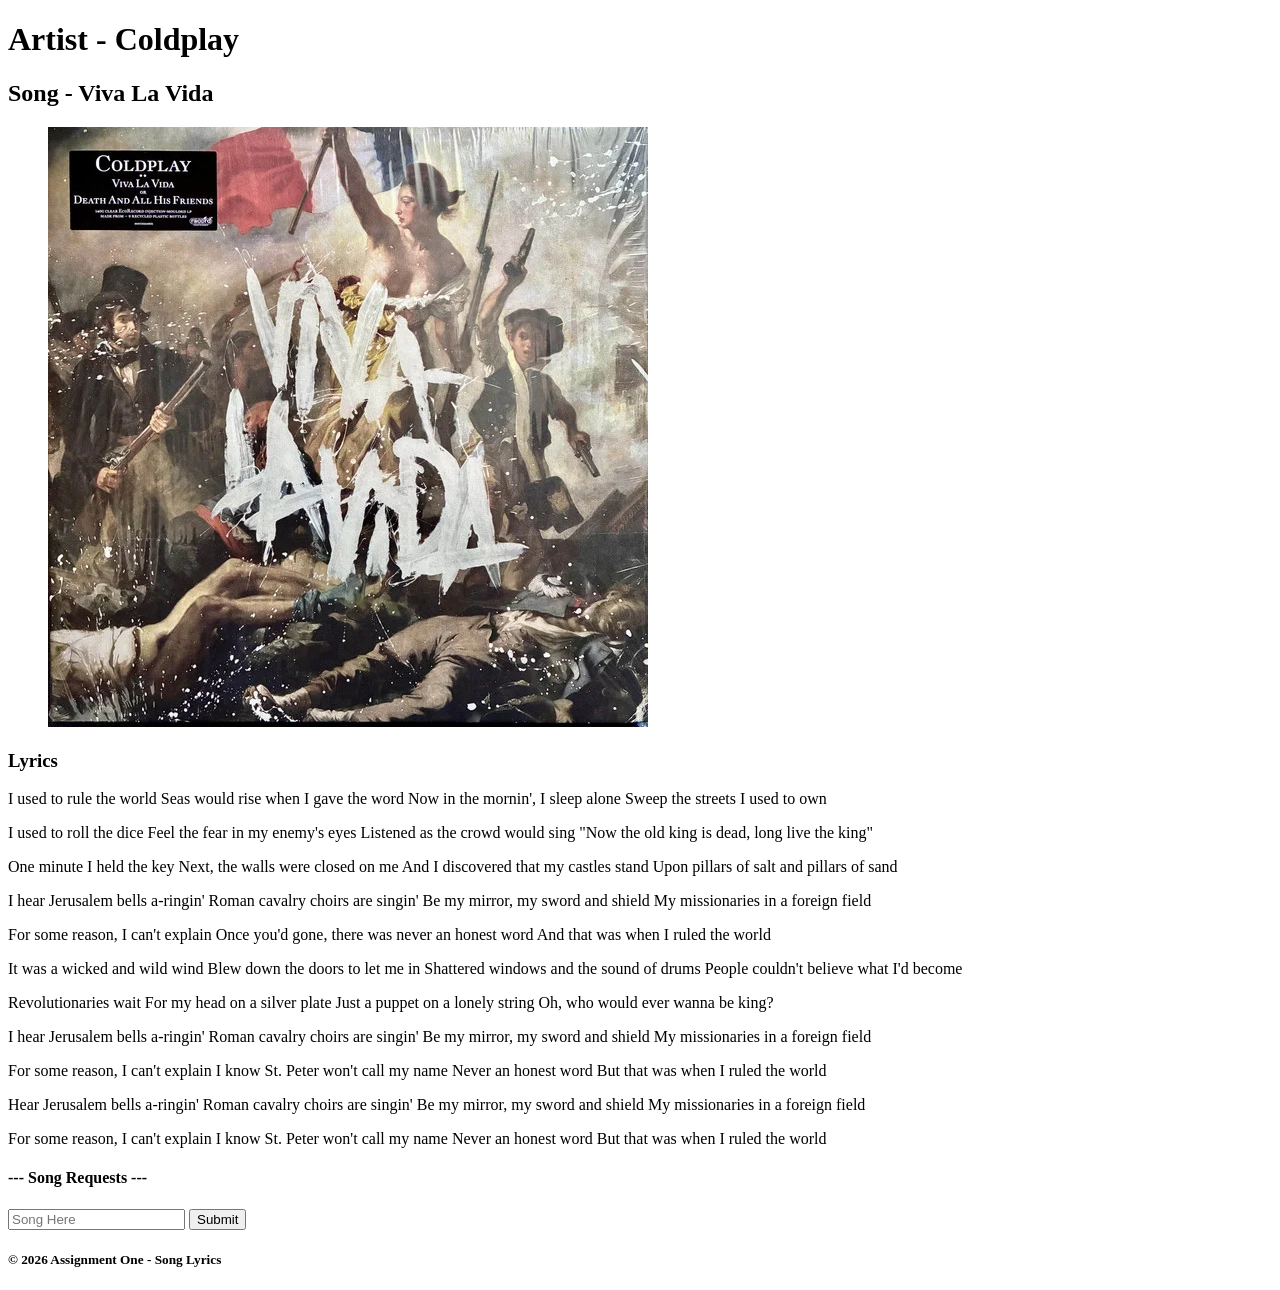
<file: Assignment One/index.html>
<!DOCTYPE html>
<html lang="en">
    <!--Meta data on title and description.-->
    <head>
        <meta charset="utf-8">
        <meta name="viewport" content="width=device-width">
        <title>Assignment One</title>
        <meta name="description" content="This html is for the Assignment One - Song Lyrics">
        <meta name="robots" content="nofollow, noindex">
    </head>
    <body>
    <!--Holds artist name.-->
      <header>
        <h1>Artist - Coldplay</h1>
      </header>
    <main>
    <!--Holds song name.-->
      <section>
        <div>
          <h2>Song - Viva La Vida</h2>
        </div>
      </section>
    <!--Holds the cover image.-->
      <section>
        <div>
          <figure>
            <img src="./img/Coldplay_Viva_La_Vida_Or_Death_And_All_His_Friends_1-3236490268.webp" alt="Viva La Vida Cover">
          </figure>
        </div>
      </section>
    <!--holds the lyrics.-->
      <section>
        <div>
          <h3>Lyrics</h3>
          <p>I used to rule the world Seas would rise when I gave the word Now in the mornin', I sleep alone Sweep the streets I used to own</p>
          <p>I used to roll the dice Feel the fear in my enemy's eyes Listened as the crowd would sing "Now the old king is dead, long live the king"</p>
          <p>One minute I held the key Next, the walls were closed on me And I discovered that my castles stand Upon pillars of salt and pillars of sand</p>
          <p>I hear Jerusalem bells a-ringin' Roman cavalry choirs are singin' Be my mirror, my sword and shield My missionaries in a foreign field</p>
          <p>For some reason, I can't explain Once you'd gone, there was never an honest word And that was when I ruled the world</p>
          <p>It was a wicked and wild wind Blew down the doors to let me in Shattered windows and the sound of drums People couldn't believe what I'd become</p>
          <p>Revolutionaries wait For my head on a silver plate Just a puppet on a lonely string Oh, who would ever wanna be king?</p>
          <p>I hear Jerusalem bells a-ringin' Roman cavalry choirs are singin' Be my mirror, my sword and shield My missionaries in a foreign field</p>
          <p>For some reason, I can't explain I know St. Peter won't call my name Never an honest word But that was when I ruled the world</p>
          <p>Hear Jerusalem bells a-ringin' Roman cavalry choirs are singin' Be my mirror, my sword and shield My missionaries in a foreign field</p>
          <p>For some reason, I can't explain I know St. Peter won't call my name Never an honest word But that was when I ruled the world</p>
        </div>
      </section>
    <!--Holds the song request form.-->
      <section>
        <div>
          <h4>--- Song Requests ---</h4>
          <form action="somefile.php" method="post">
            <input type="text" placeholder="Song Here" required>
            <button type="submit">Submit</button>
          </form>
        </div>
      </section>
    </main>
    <!--Holds the copyright.-->
    <footer>
      <h5>&copy; 2026 Assignment One - Song Lyrics</h5>
    </footer>
    </body>
</html>
</file>
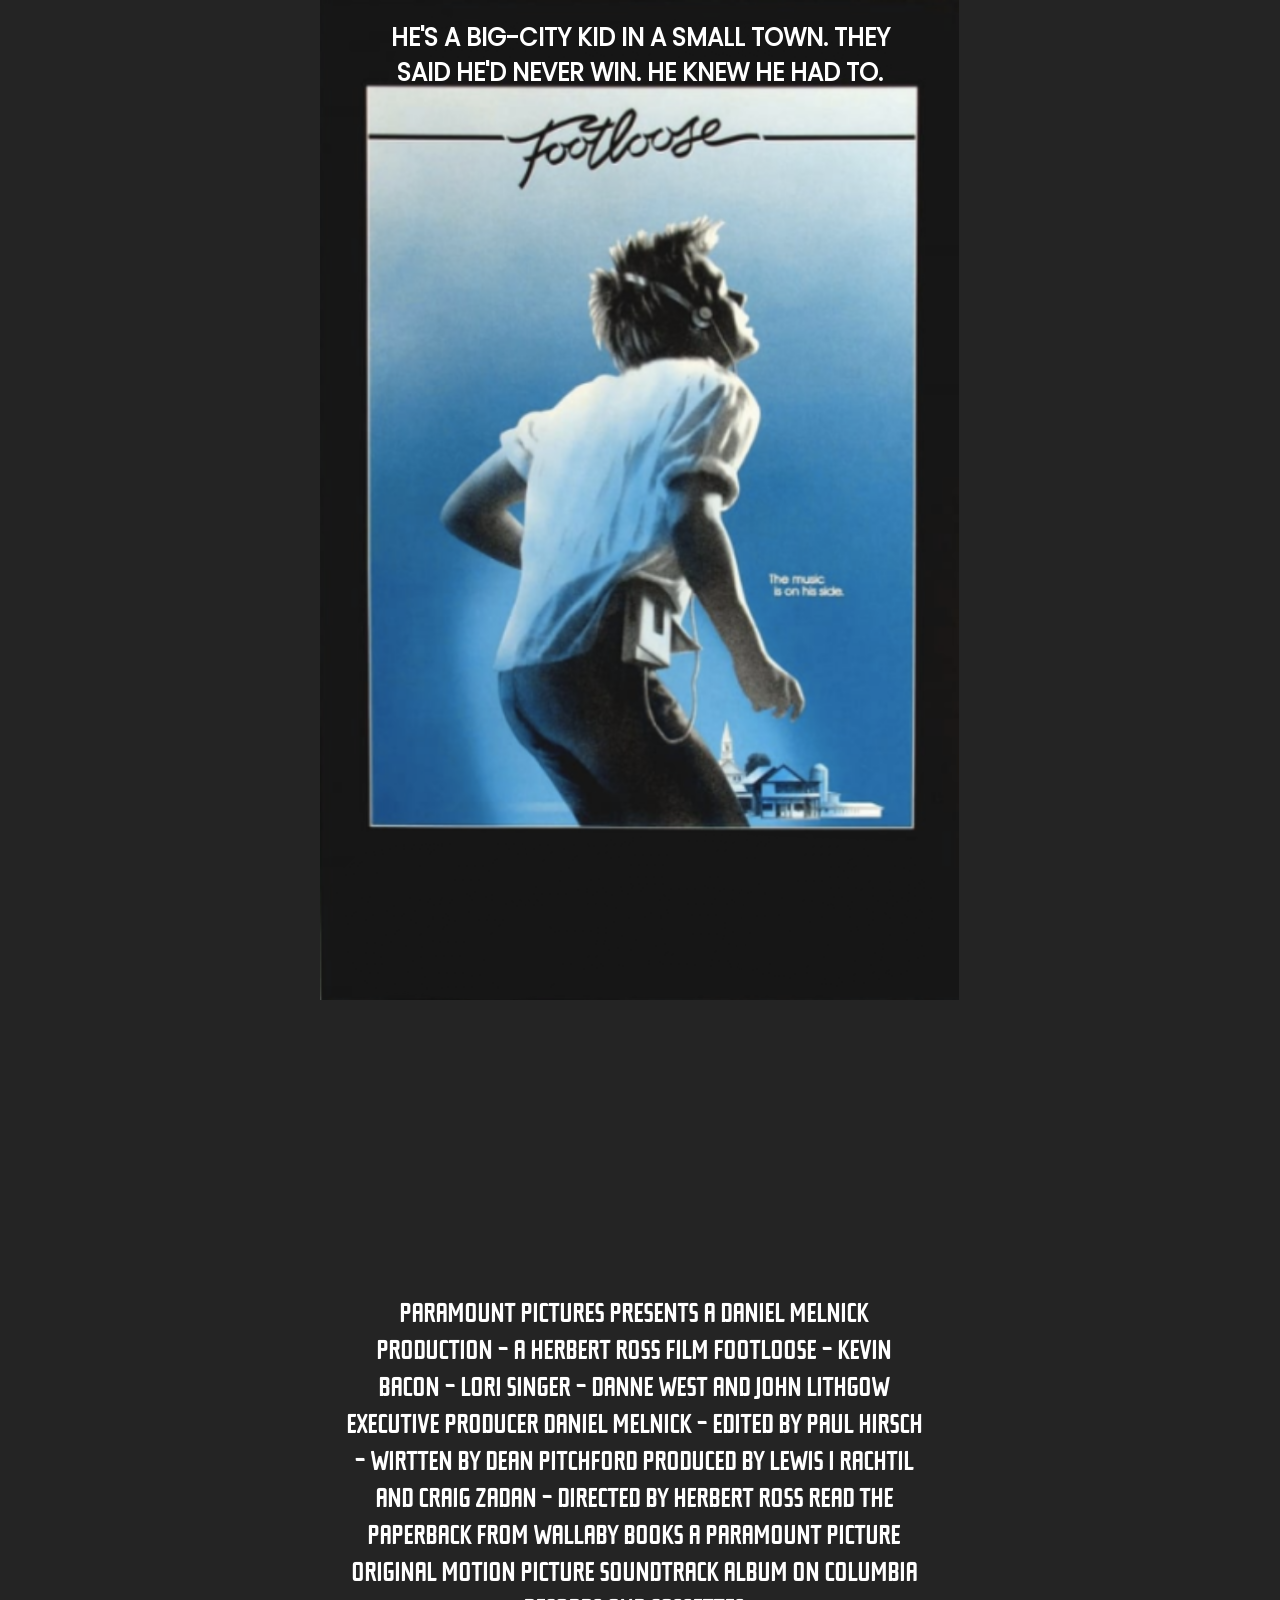
<file: Assignment Three/index.html>
<!DOCTYPE html>
<html lang="en">
    <head>
        <meta charset="utf-8">
        <meta name="viewport" content="width=device-width, intial-scale=1">
        <title>Assignment Three</title>
        <meta name="description" content="This is Poster Text and Font Assignment">
        <meta name="robots" content="nofollow, noindex">
        <link rel="stylesheet" href="./css/style.css" />
    </head>
    <body>
        <main>
            <section>
                <img src="./image/FootlooseEmpty.png">
                <h1>HE'S A BIG-CITY KID IN A SMALL TOWN. THEY SAID HE'D NEVER WIN. HE KNEW HE HAD TO.</h1>
                <h2>PARAMOUNT PICTURES PRESENTS A DANIEL MELNICK PRODUCTION - A HERBERT ROSS FILM FOOTLOOSE - KEVIN BACON - LORI SINGER - DANNE WEST AND JOHN LITHGOW EXECUTIVE PRODUCER DANIEL MELNICK - EDITED BY PAUL HIRSCH - WIRTTEN BY DEAN PITCHFORD PRODUCED BY LEWIS I RACHTIL AND CRAIG ZADAN - DIRECTED BY HERBERT ROSS READ THE PAPERBACK FROM WALLABY BOOKS A PARAMOUNT PICTURE ORIGINAL MOTION PICTURE SOUNDTRACK ALBUM ON COLUMBIA RECORDS AND CASSETTES</h2>
            </section>
        </main>
    </body>
</html>
</file>
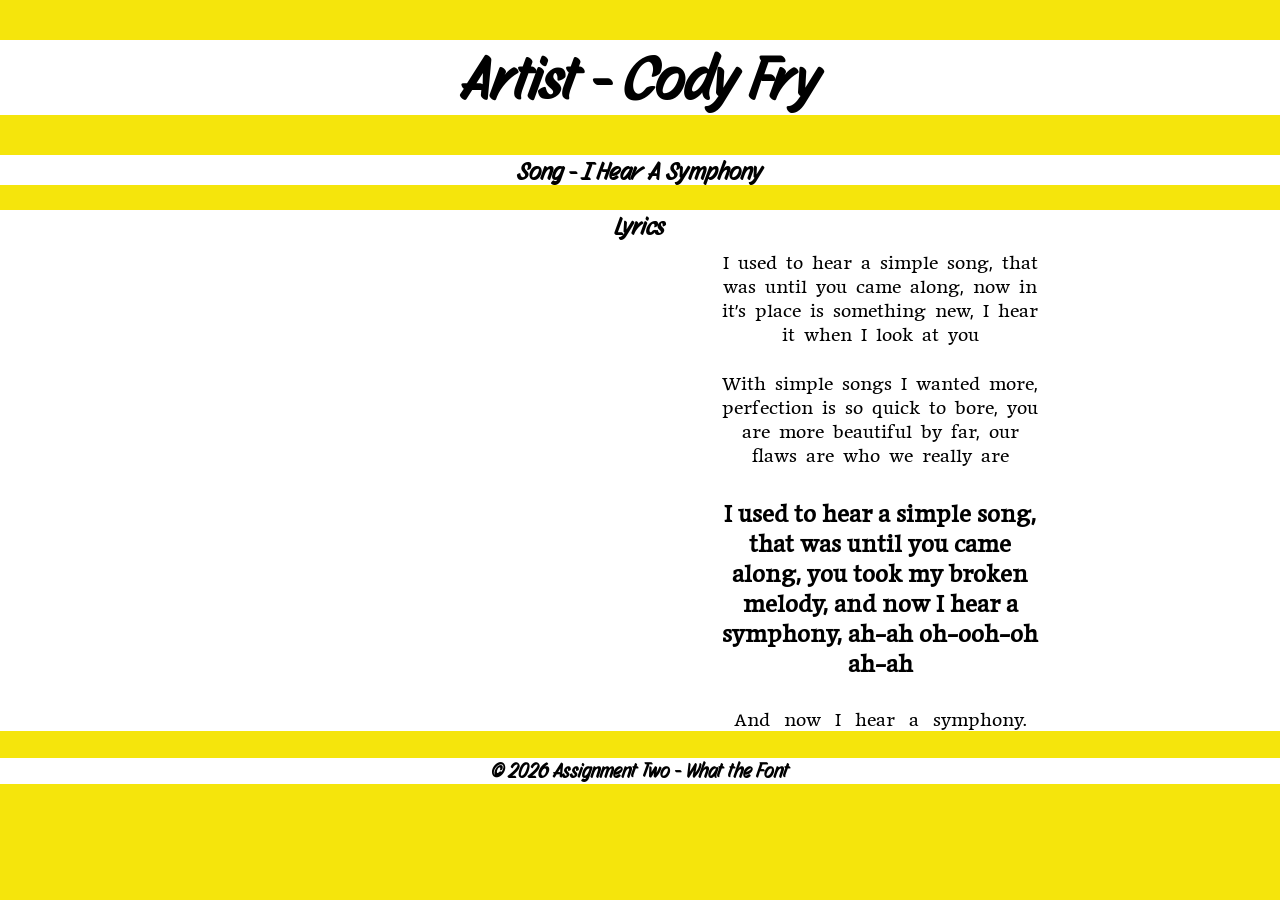
<file: Assignment Two/index.html>
<!DOCTYPE html>
<html lang="en">
    <head>
        <meta charset="utf-8">
        <meta name="viewport" content="width=device-width">
        <title>Assignment Two</title>
        <meta name="description" content="This html is ofr the Assignment Two - What the Font">
        <meta name="robots" content="nofollow, noindex">
        <link rel="stylesheet" href="./css/style.css">
    </head>
    <body>
        <header>
            <h1>Artist - Cody Fry</h1>
        </header>
        <main>
            <section>
                <div>
                    <h2>Song - I Hear A Symphony</h2>
                </div>
            </section>
            <section>
                <div>
                    <h3>Lyrics</h3>
                    <p>I used to hear a simple song, that was until you came along, now in it's place is something new, I hear it when I look at you</p>
                    <p>With simple songs I wanted more, perfection is so quick to bore, you are more beautiful by far, our flaws are who we really are</p>
                    <p>I used to hear a simple song, that was until you came along, you took my broken melody, and now I hear a symphony, ah-ah oh-ooh-oh ah-ah</p>
                    <p>And now I hear a symphony.</p>
                </div>
            </section>
        </main>
        <footer>
            <h4>&copy; 2026 Assignment Two - What the Font</h4>
        </footer>
    </body>
</html>
</file>
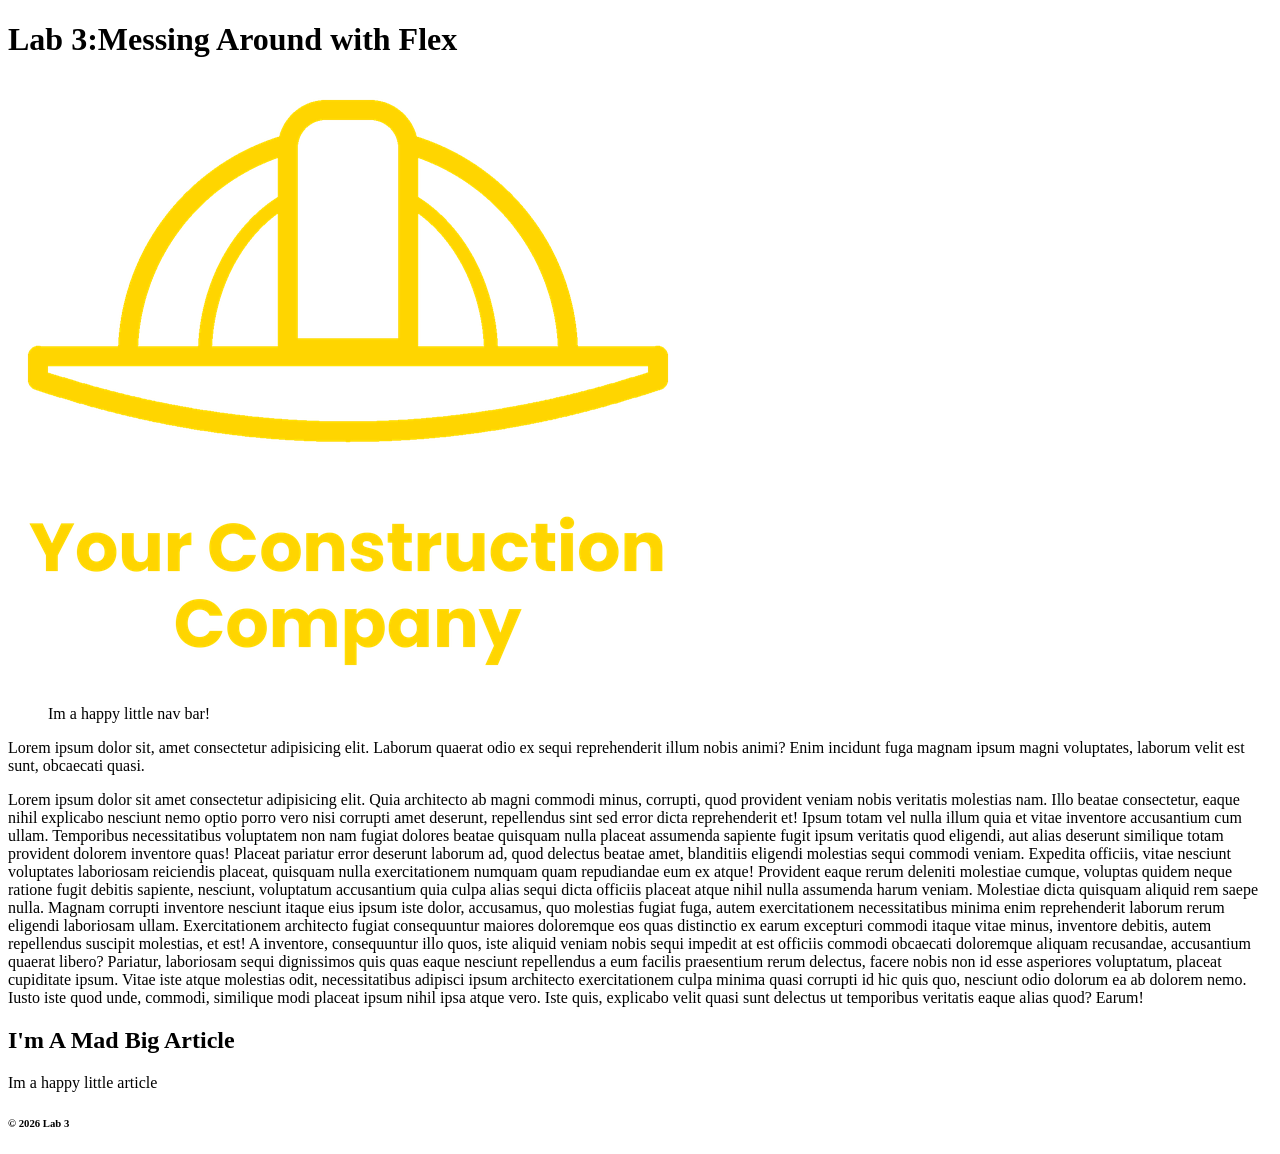
<file: Lab-3/index.html>
<!DOCTYPE html>
<html lang="en">
    <head>
        <meta charset="utf-8">
        <meta name="viewport" content="width=device-width, intial-scale=1">
        <title>Lab 3</title>
        <meta name="description" content="Playing around with flex.">
        <meta name="robots" content="nofollow, no index">
    </head>
    <body>
        <header>
            <h1>Lab 3:Messing Around with Flex</h1>
            <img src="./img/logo.png">
            <nav>
                <menu>
                    <p>Im a happy little nav bar!</p>
                </menu>
            </nav>
        </header>
        <main>
            <section>
                <p>Lorem ipsum dolor sit, amet consectetur adipisicing elit. Laborum quaerat odio ex sequi reprehenderit illum nobis animi? Enim incidunt fuga magnam ipsum magni voluptates, laborum velit est sunt, obcaecati quasi.</p>
            </section>
            <section>
                <p>Lorem ipsum dolor sit amet consectetur adipisicing elit. Quia architecto ab magni commodi minus, corrupti, quod provident veniam nobis veritatis molestias nam. Illo beatae consectetur, eaque nihil explicabo nesciunt nemo optio porro vero nisi corrupti amet deserunt, repellendus sint sed error dicta reprehenderit et! Ipsum totam vel nulla illum quia et vitae inventore accusantium cum ullam. Temporibus necessitatibus voluptatem non nam fugiat dolores beatae quisquam nulla placeat assumenda sapiente fugit ipsum veritatis quod eligendi, aut alias deserunt similique totam provident dolorem inventore quas! Placeat pariatur error deserunt laborum ad, quod delectus beatae amet, blanditiis eligendi molestias sequi commodi veniam. Expedita officiis, vitae nesciunt voluptates laboriosam reiciendis placeat, quisquam nulla exercitationem numquam quam repudiandae eum ex atque! Provident eaque rerum deleniti molestiae cumque, voluptas quidem neque ratione fugit debitis sapiente, nesciunt, voluptatum accusantium quia culpa alias sequi dicta officiis placeat atque nihil nulla assumenda harum veniam. Molestiae dicta quisquam aliquid rem saepe nulla. Magnam corrupti inventore nesciunt itaque eius ipsum iste dolor, accusamus, quo molestias fugiat fuga, autem exercitationem necessitatibus minima enim reprehenderit laborum rerum eligendi laboriosam ullam. Exercitationem architecto fugiat consequuntur maiores doloremque eos quas distinctio ex earum excepturi commodi itaque vitae minus, inventore debitis, autem repellendus suscipit molestias, et est! A inventore, consequuntur illo quos, iste aliquid veniam nobis sequi impedit at est officiis commodi obcaecati doloremque aliquam recusandae, accusantium quaerat libero? Pariatur, laboriosam sequi dignissimos quis quas eaque nesciunt repellendus a eum facilis praesentium rerum delectus, facere nobis non id esse asperiores voluptatum, placeat cupiditate ipsum. Vitae iste atque molestias odit, necessitatibus adipisci ipsum architecto exercitationem culpa minima quasi corrupti id hic quis quo, nesciunt odio dolorum ea ab dolorem nemo. Iusto iste quod unde, commodi, similique modi placeat ipsum nihil ipsa atque vero. Iste quis, explicabo velit quasi sunt delectus ut temporibus veritatis eaque alias quod? Earum!</p>
            </section>
        </main>
        <aside>
            <article>
                <h2>I'm A Mad Big Article</h2>
                <p>Im a happy little article</p>
            </article>
        </aside>
        <footer>
            <h6>&copy; 2026 Lab 3</h6>
        </footer>
    </body>
</html>
</file>
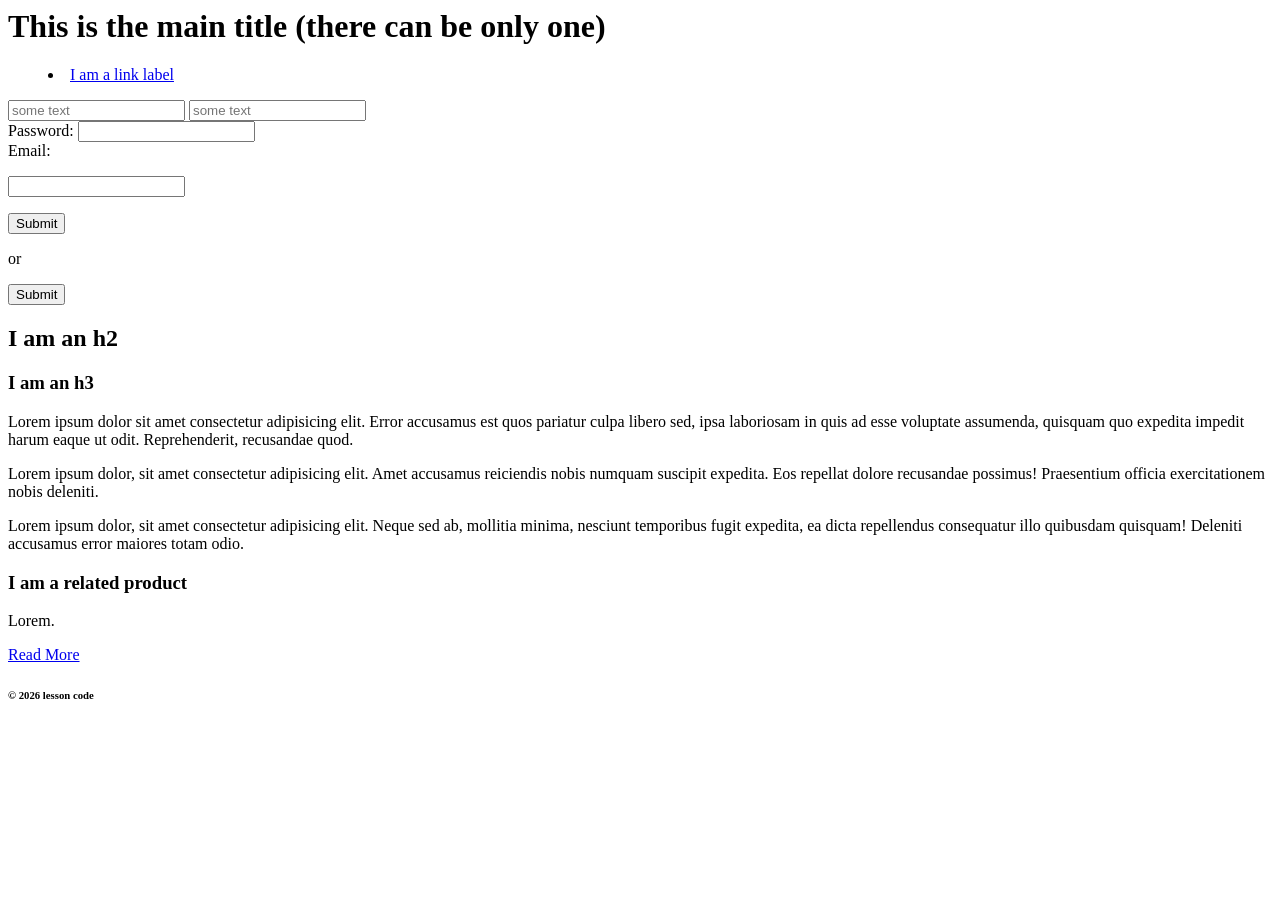
<file: Week-1/index.html>
<DOCTYPE html>
<html lang="en">
  <head>
  <!--This is an html comment! inside the head we add our metadata,
  links to CSS JS and fonts.-->
  <meta charset="utf-8">
  <meta name="viewport" content="width=device-width, intial-scale=1">
  <title>Week 1 Learning HTML</title>
  <meta name="description" content="This week we are looking at the basic HTML structure">
  <meta name="robots" content="nofollow, noindex">
  </head>
<!--everything in the body is visible to the user-->
  <body>
    <header>
      <h1>This is the main title (there can be only one)</h1>
      <nav>
        <menu>
          <li>
            <a href="index.html">I am a link label</a>
          </li>
        </menu>
      </nav>
    </header>
    <main>
      <section>
        <form method="post" action="somefile.php">
          <!--notice the layout of the 1st 2-->
          <input type="text" placeholder="some text" required>
          <input type="text" placeholder="some text" required>
          <br><!--this is really the only time to use a br-->
          <label>Password:</label>
          <input type="password">
          <br>
          <label>Email:</label>
          <p><input type="email"></p>
          <button type="submit">Submit</button>
          <p>or</p>
          <input type="submit">
        </form>
      </section>
      <section>
        <h2>I am an h2</h2>
        <div>
          <h3>I am an h3</h3>
          <p>Lorem ipsum dolor sit amet consectetur adipisicing elit. Error accusamus est quos pariatur culpa libero sed, ipsa laboriosam in quis ad esse voluptate assumenda, quisquam quo expedita impedit harum eaque ut odit. Reprehenderit, recusandae quod.</p>
          <p class="class">Lorem ipsum dolor, sit amet consectetur adipisicing elit. Amet accusamus reiciendis nobis numquam suscipit expedita. Eos repellat dolore recusandae possimus! Praesentium officia exercitationem nobis deleniti.</p>
          <p id="class">Lorem ipsum dolor, sit amet consectetur adipisicing elit. Neque sed ab, mollitia minima, nesciunt temporibus fugit expedita, ea dicta repellendus consequatur illo quibusdam quisquam! Deleniti accusamus error maiores totam odio.</p>
        </div>
      </section>
    </main>
    <aside>
      <article>
        <h3>I am a related product</h3>
        <p>Lorem.</p>
        <a href="#">Read More</a>
      </article>
    </aside>
    <footer>
      <h6>&copy; 2026 lesson code</h6>
    </footer>
  </body>
</html>
</file>
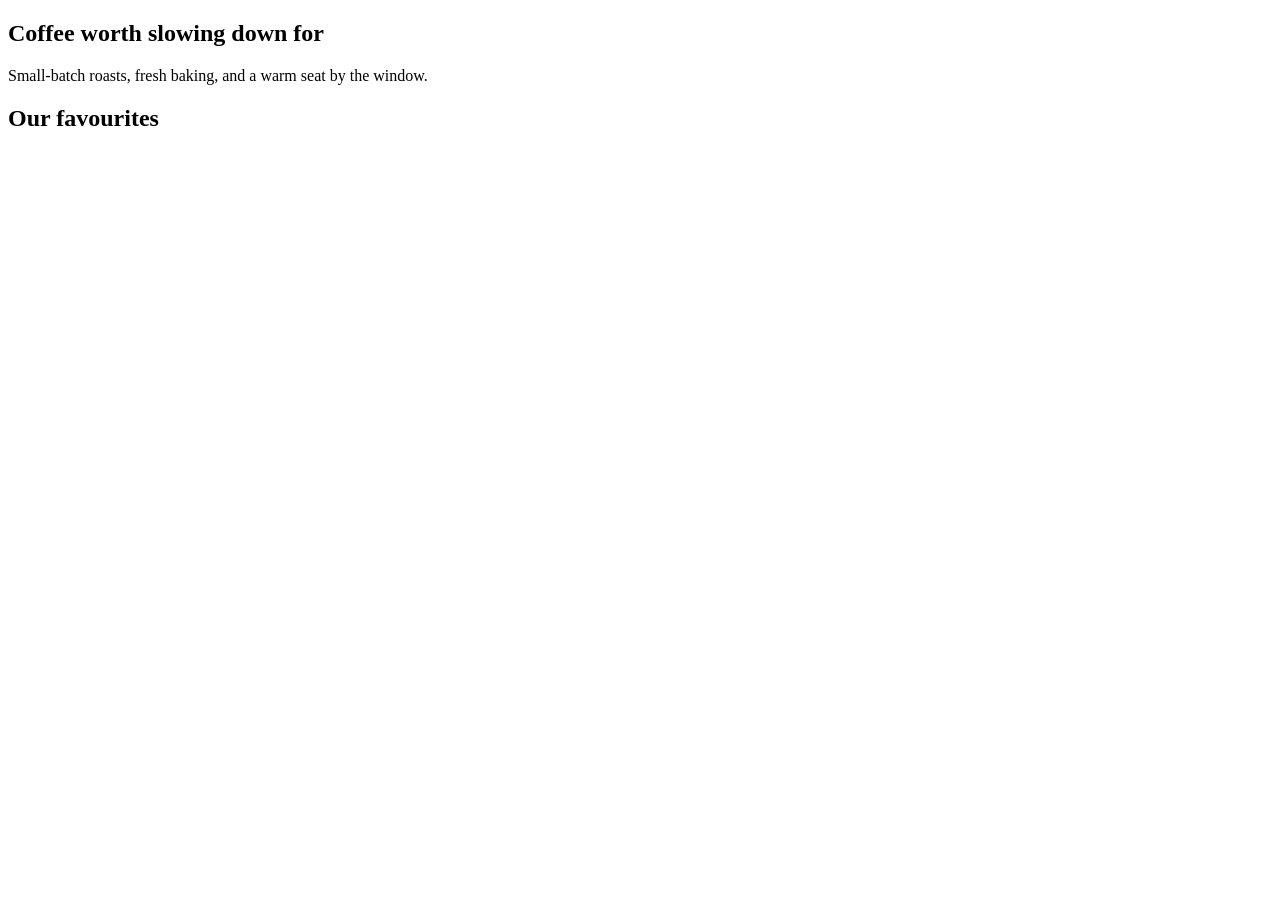
<file: Week-10⁄Lab-4/index.html>
<!DOCTYPE html>
<html lang="en">
<head>
  
</head>

<!-- data-page tells our JavaScript which page this is -->
<body data-page="home">

  <!-- Empty placeholders. JavaScript fills them in. -->
  <header id="site-header"></header>

  <main>
    <section class="hero">
      <h1>Coffee worth slowing down for</h1>
      <p>Small-batch roasts, fresh baking, and a warm seat by the window.</p>
    </section>

    <h2 class="section-title">Our favourites</h2>
    <section id="cards" class="card-grid" aria-label="Our favourites"></section>

    <section id="cta" class="cta"></section>
  </main>

  <footer id="site-footer"></footer>

</body>
</html>
</file>
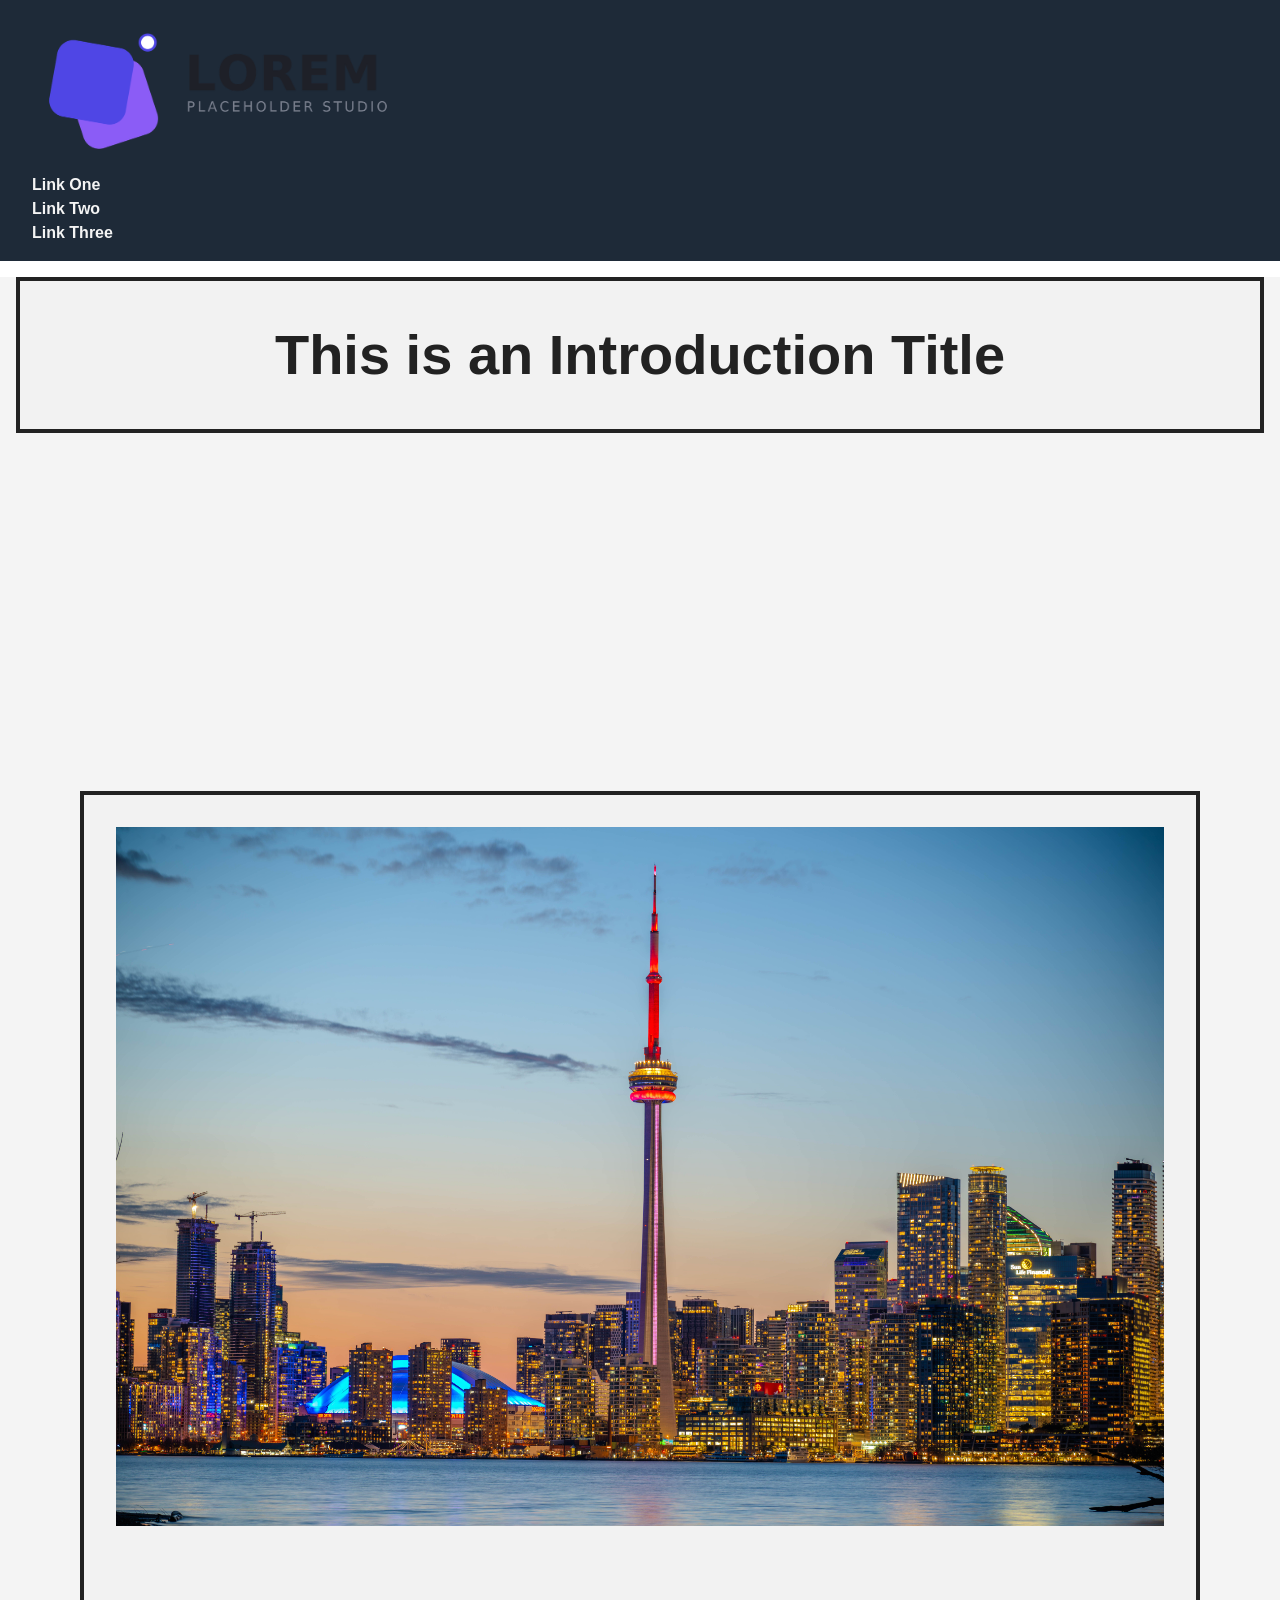
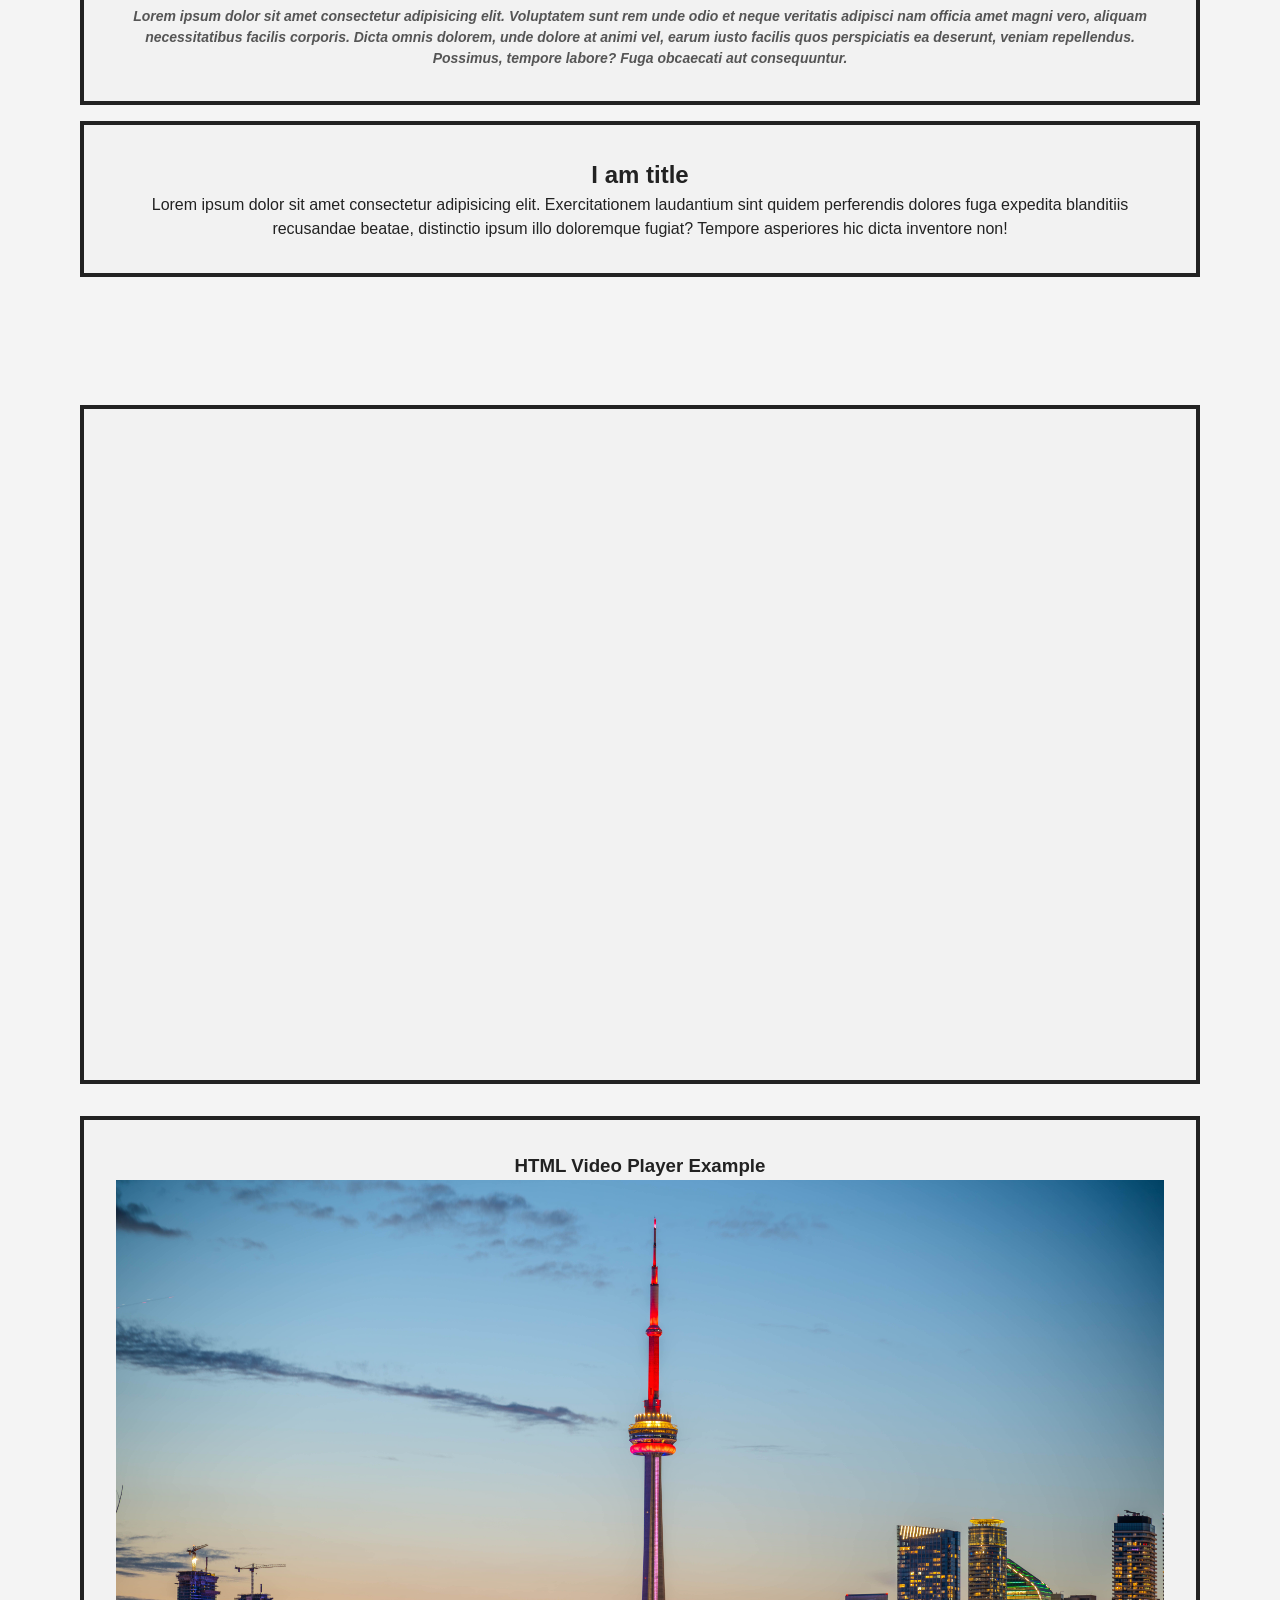
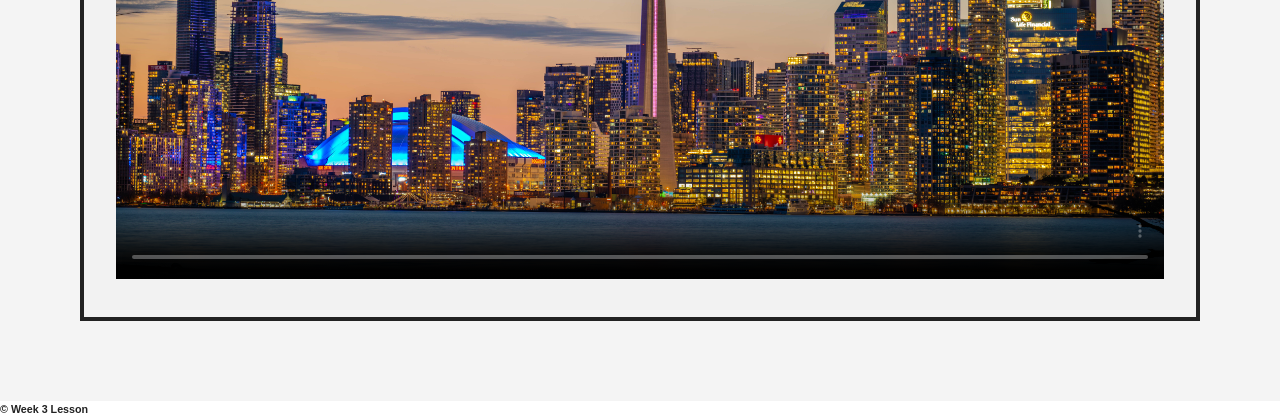
<file: Week-3/index.html>
<!DOCTYPE html>
<html lang="en">
  <head>
    <meta charset="utf-8">
    <meta name="viewport" content="width=device-width, intial-scale=1">
    <meta name="robots" content="noindex, nofollow">
    <title>Week 3 | Media & CSS</title>
    <meta name="description" content="This week we will be looking at media and an introduction to CSS">
    <!--Add our CSS-->
    <link rel="stylesheet" href="./css/style.css">
  </head>
  <body>
    <header>
      <img src="./img/lorem-logo.png" alt="Lorem logo">
      <nav>
        <menu>
          <li><a href="index.html">Link One</a></li>
          <li><a href="index.html">Link Two</a></li>
          <li><a href="index.html">Link Three</a></li>
        </menu>
      </nav>
    </header>
    <!--the main text of this page-->
    <main>
      <!--This first section of content is called a hero/masthead-->
      <section>
        <div>
          <h1>This is an Introduction Title</h1>
        </div>
      </section>
      <section>
        <!--column one-->
        <div>
          <figure>
            <img src="./img/toronto.jpg" alt="Toronto skyline">
            <figcaption>Lorem ipsum dolor sit amet consectetur adipisicing elit. Voluptatem sunt rem unde odio et neque veritatis adipisci nam officia amet magni vero, aliquam necessitatibus facilis corporis. Dicta omnis dolorem, unde dolore at animi vel, earum iusto facilis quos perspiciatis ea deserunt, veniam repellendus. Possimus, tempore labore? Fuga obcaecati aut consequuntur.</figcaption>
          </figure>
        </div>
        <!--column two-->
        <div>
          <h2>I am title</h2>
          <p>Lorem ipsum dolor sit amet consectetur adipisicing elit. Exercitationem laudantium sint quidem perferendis dolores fuga expedita blanditiis recusandae beatae, distinctio ipsum illo doloremque fugiat? Tempore asperiores hic dicta inventore non!</p>
        </div>
      </section>
      <!--our next row of content will hold our videos-->
      <section>
        <div>
          <iframe width="560" height="315" src="https://www.youtube.com/embed/YlEb3L1PIco?si=yke1g8j-mmBWol_7" title="YouTube video player" frameborder="0" allow="accelerometer; autoplay; clipboard-write; encrypted-media; gyroscope; picture-in-picture; web-share" referrerpolicy="strict-origin-when-cross-origin" allowfullscreen></iframe>
        </div>
        <div>
          <h3>HTML Video Player Example</h3>
          <video controls loop autoplay poster="./img/toronto.jpg">
            <source src="./video/toronto.mp4" type="video/mp4">
            Your browser sucks upgrade the dam thing
          </video>
        </div>
      </section>
    </main>
    <footer>
      <h6>&copy; Week 3 Lesson</h6>
    </footer>
  </body>
</html>
</file>
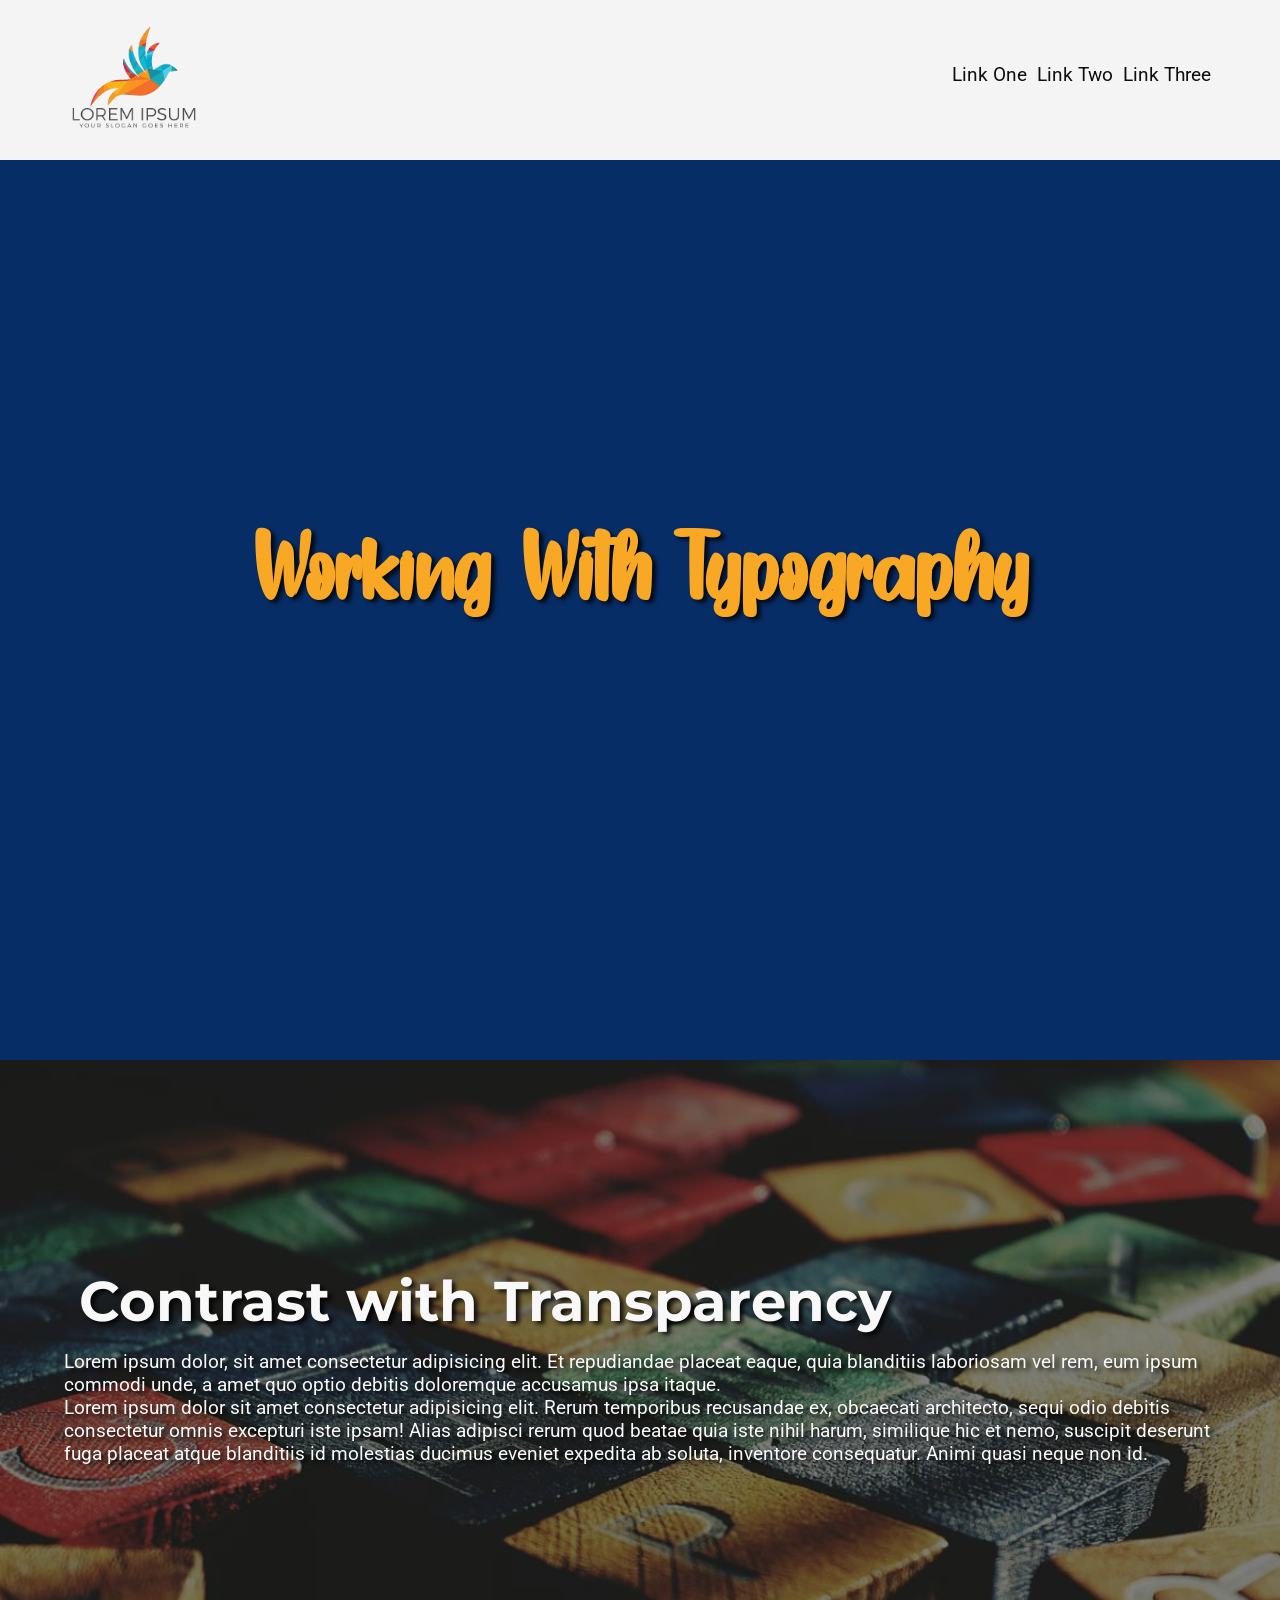
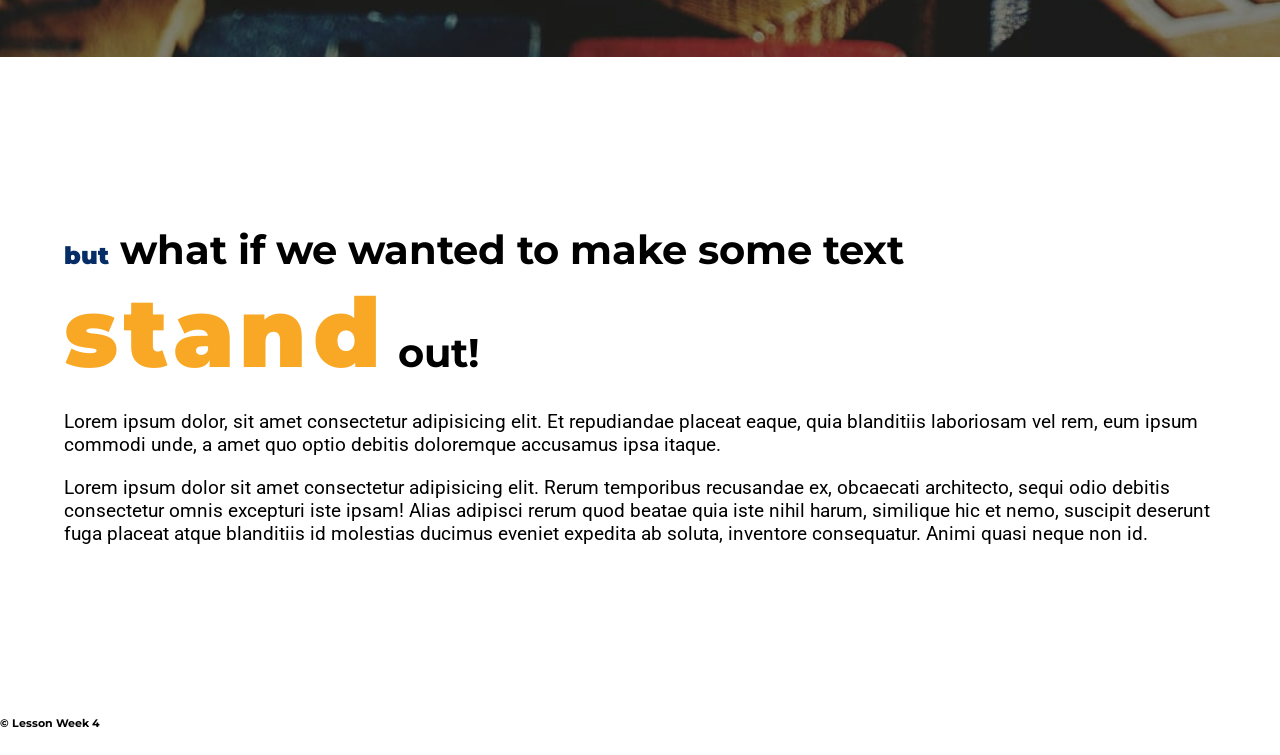
<file: Week-4/index.html>
<!DOCTYPE html>
<html lang="en">
    <head>
        <meta charset="utf-8">
        <meta name="viewport" content="width=device-width, initial-scale=1">
        <meta name="description" content="This week we will be looking at how to style our fonts">
        <meta name="robots" content="noindex, nofollow">
        <title>Week 4 | Typography</title>
        <!--add our CSS-->
        <link rel="stylesheet" href="./css/style.css">
        <!--add our Google Fonts-->
        <link rel="preconnect" href="https://fonts.googleapis.com">
        <link rel="preconnect" href="https://fonts.gstatic.com" crossorigin>
        <link href="https://fonts.googleapis.com/css2?family=Montserrat:ital,wght@0,100..900;1,100..900&family=Roboto:ital,wght@0,100..900;1,100..900&display=swap" rel="stylesheet">
    </head>
    <body>
        <header>
            <!--this div will act as a logo container-->
            <div>
                <!--We are going to treat our logo like a normal website ... you will notice that on most website the logo will link back to our homepage - that is our index.html-->
                <a href="index.html">
                    <img src="./img/logo.png" alt="header logo">
                </a>
            </div>
            <nav>
                <menu>
                    <li><a href="#">Link One</a></li>
                    <li><a href="#">Link Two</a></li>
                    <li><a href="#">Link Three</a></li>
                </menu>
            </nav>
        </header>
        <main>
            <!--This is our Hero/Masthead Section ... I am going to add a class to the section.-->
            <section class="lesson-hero-section">
                <h1>Working With Typography</h1>
            </section>
            <section class="lesson-contrast">
                <!--this div will act as a mask that covers our background image-->
                <div>
                    <h2>Contrast with Transparency</h2>
                    <p>Lorem ipsum dolor, sit amet consectetur adipisicing elit. Et repudiandae placeat eaque, quia blanditiis laboriosam vel rem, eum ipsum commodi unde, a amet quo optio debitis doloremque accusamus ipsa itaque.</p>
                    <p>Lorem ipsum dolor sit amet consectetur adipisicing elit. Rerum temporibus recusandae ex, obcaecati architecto, sequi odio debitis consectetur omnis excepturi iste ipsam! Alias adipisci rerum quod beatae quia iste nihil harum, similique hic et nemo, suscipit deserunt fuga placeat atque blanditiis id molestias ducimus eveniet expedita ab soluta, inventore consequatur. Animi quasi neque non id.</p>
                </div>
            </section>
            <section class="lesson-stand-out">
                <h3><mark>but</mark> what if we wanted to make some text <mark>stand</mark> out!</h3>
                <p>Lorem ipsum dolor, sit amet consectetur adipisicing elit. Et repudiandae placeat eaque, quia blanditiis laboriosam vel rem, eum ipsum commodi unde, a amet quo optio debitis doloremque accusamus ipsa itaque.</p>
                <p>Lorem ipsum dolor sit amet consectetur adipisicing elit. Rerum temporibus recusandae ex, obcaecati architecto, sequi odio debitis consectetur omnis excepturi iste ipsam! Alias adipisci rerum quod beatae quia iste nihil harum, similique hic et nemo, suscipit deserunt fuga placeat atque blanditiis id molestias ducimus eveniet expedita ab soluta, inventore consequatur. Animi quasi neque non id.</p>
            </section>
        </main>
        <footer>
            <h6>&copy; Lesson Week 4</h6>
        </footer>
    </body>
</html>
</file>
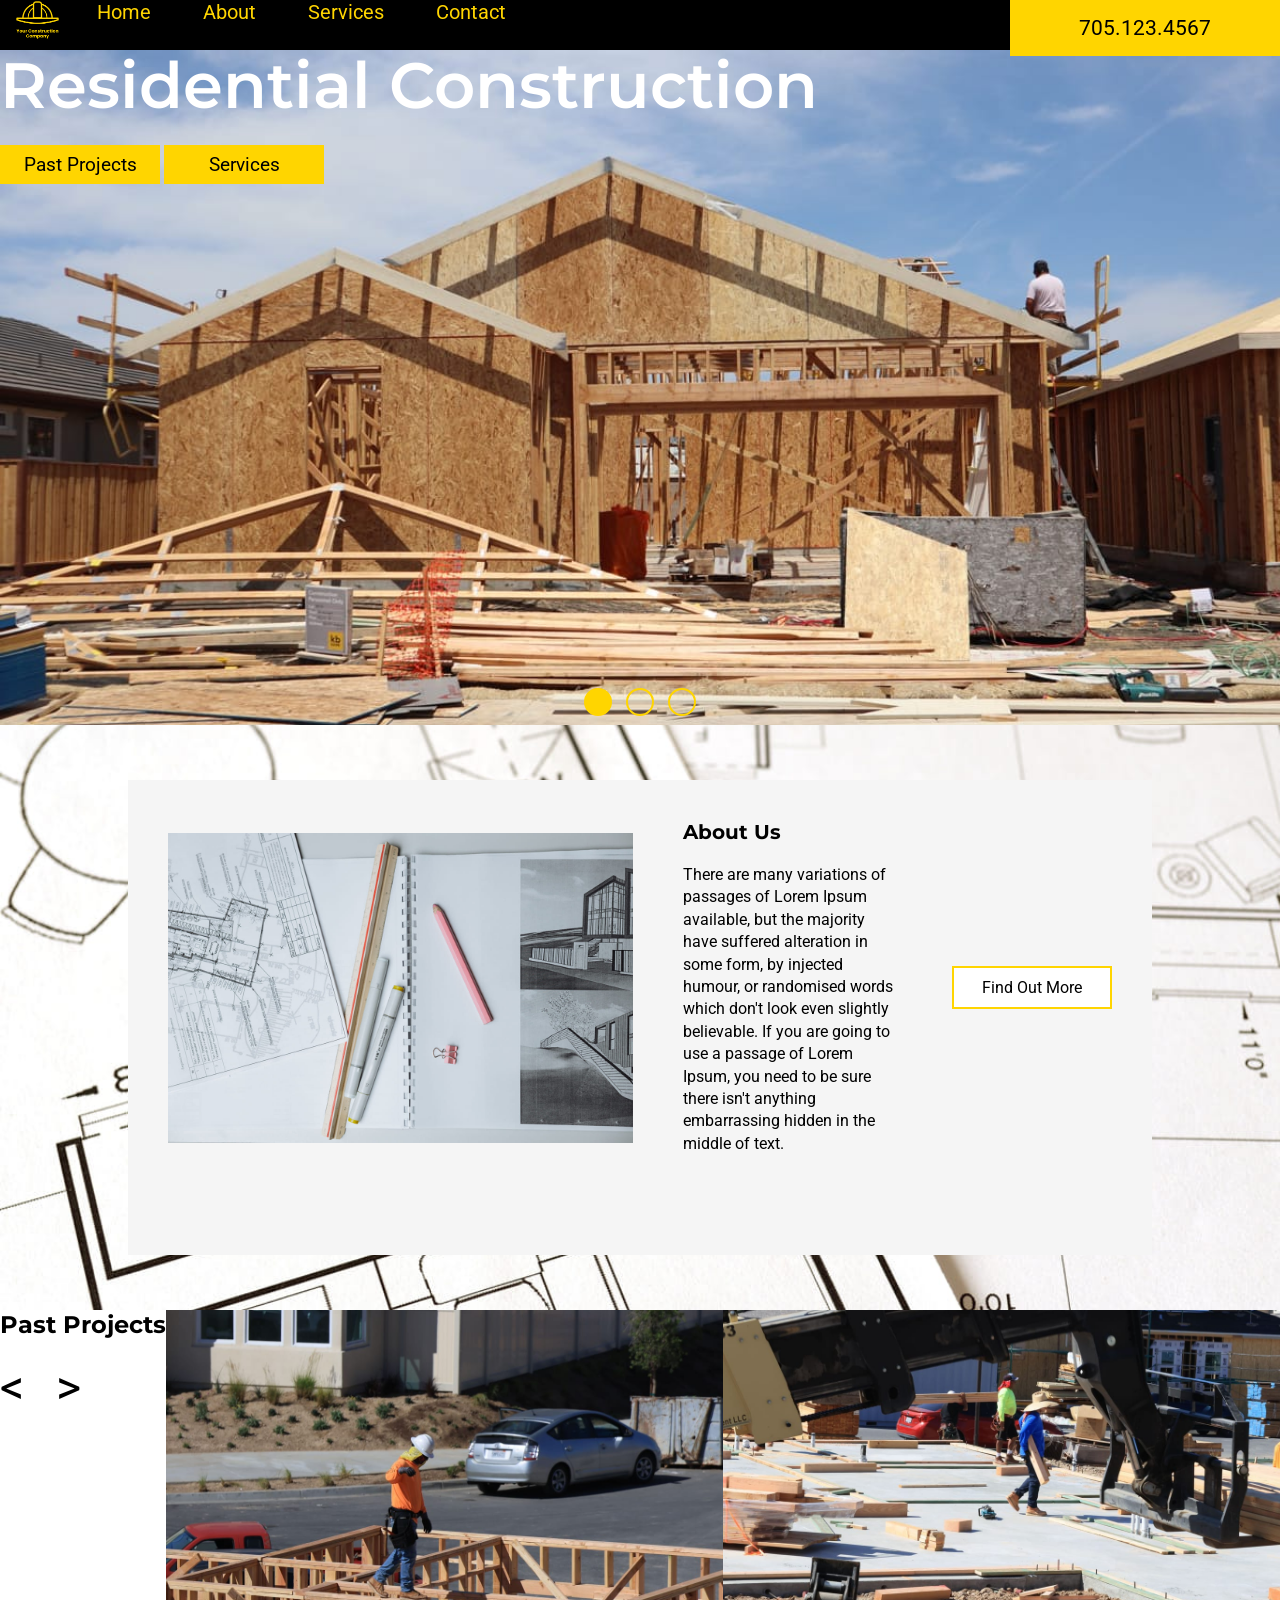
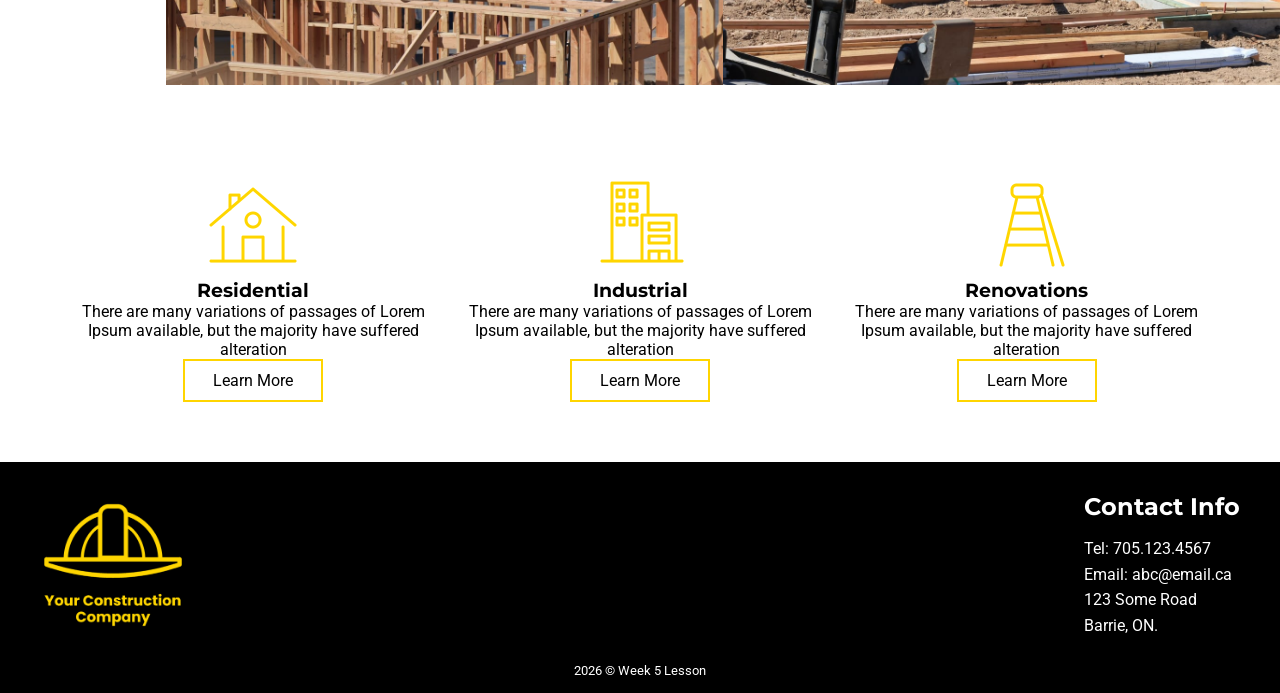
<file: Week-5/index.html>
<!DOCTYPE html>
<html lang="en">
<head>
  <meta charset="UTF-8">
  <meta name="viewport" content="width=device-width, initial-scale=1">
  <meta name="description" content="This week we will be using Flexbox for our layout">
  <meta name="robots" content="noindex, nofollow">
  <title>Your Construction Company</title>
  <link rel="preconnect" href="https://fonts.googleapis.com">
  <link rel="preconnect" href="https://fonts.gstatic.com" crossorigin>
  <link href="https://fonts.googleapis.com/css2?family=Montserrat:ital,wght@0,100..900;1,100..900&family=Roboto:ital,wght@0,100..900;1,100..900&display=swap" rel="stylesheet">
  <!-- Link to our CSS file. The ../ is not needed because css/ is inside this folder. -->
  <link rel="stylesheet" href="css/style.css">
</head>
<body>

  <!-- ===== HEADER: logo, navigation links and phone number ===== -->
  <header>
    <a href="index.html">
      <!-- The small hard hat icon fits the header better than the full logo -->
      <img src="./img/logo.png" alt="Your Construction Company logo" class="header-logo">
    </a>
    <nav>
      <menu>
        <li><a href="#">Home</a></li>
        <li><a href="#about">About</a></li>
        <li><a href="#services">Services</a></li>
        <li><a href="#contact">Contact</a></li>
      </menu>
    </nav>
    <p class="header-phone">705.123.4567</p>
  </header>

  <main>

    <!-- ===== HERO: big image with a heading and two buttons ===== -->
    <section class="hero">
      <div class="mask">
        <h1>Residential Construction</h1>
        <div>
          <a href="#" class="button-yellow">Past Projects</a>
          <a href="#services" class="button-yellow">Services</a>
        </div>
        <!-- The three dots below the hero (just a visual, no sliding yet) -->
        <p class="hero-dots">
          <span class="dot dot-filled"></span>
          <span class="dot"></span>
          <span class="dot"></span>
        </p>
      </div>
    </section>

    <!-- ===== ABOUT US: image on the left, text on the right ===== -->
    <section class="about" id="about">
      <div class="about-box">
        <img src="./img/blueprints-one.jpg" alt="Blueprints and tools on a table">
        <div>
          <h2>About Us</h2>
          <p>There are many variations of passages of Lorem Ipsum available, but the majority have suffered alteration in some form, by injected humour, or randomised words which don't look even slightly believable. If you are going to use a passage of Lorem Ipsum, you need to be sure there isn't anything embarrassing hidden in the middle of text.</p>
        </div>
        <a href="#" class="button-outline">Find Out More</a>
      </div>
    </section>

    <!-- ===== PAST PROJECTS: black label on the left, two photos on the right ===== -->
    <section class="projects">
      <div class="projects-label">
        <h2>Past Projects</h2>
        <p class="arrows">&lt; &gt;</p>
      </div>
      <img src="./img/slide-one.jpg" alt="House frame under construction">
      <img src="./img/slide-two.jpg" alt="Worker hammering on a roof">
    </section>

    <!-- ===== SERVICES: three columns, one article for each service ===== -->
    <section class="services" id="services">
      <div>
        <img src="./img/icon-house.png" alt="House icon">
        <h3>Residential</h3>
        <p>There are many variations of passages of Lorem Ipsum available, but the majority have suffered alteration</p>
        <a href="#" class="button-outline">Learn More</a>
      </div>
      <div>
        <img src="./img/icon-building.png" alt="Building icon">
        <h3>Industrial</h3>
        <p>There are many variations of passages of Lorem Ipsum available, but the majority have suffered alteration</p>
        <a href="#" class="button-outline">Learn More</a>
      </div>
      <div>
        <img src="./img/icon-ladder.png" alt="Ladder icon">
        <h3>Renovations</h3>
        <p>There are many variations of passages of Lorem Ipsum available, but the majority have suffered alteration</p>
        <a href="#" class="button-outline">Learn More</a>
      </div>
    </section>

  </main>

  <!-- ===== FOOTER: logo, contact info, copyright ===== -->
  <footer id="contact">
    <section class="footer-columns">
      <div>
        <a href="index.html">
          <img src="./img/logo.png" alt="Your Construction Company logo">
        </a>
      </div>
      <div>
        <!-- A heading can't go inside <address>, so it sits just above it -->
        <h3>Contact Info</h3>
        <address>
          <ul>
            <li>Tel: 705.123.4567</li>
            <li>Email: abc@email.ca</li>
            <li>123 Some Road</li>
            <li>Barrie, ON.</li>
          </ul>
        </address>
      </div>
    </section>
    <p class="copyright">2026 &copy; Week 5 Lesson</p>
  </footer>
</body>
</html>
</file>
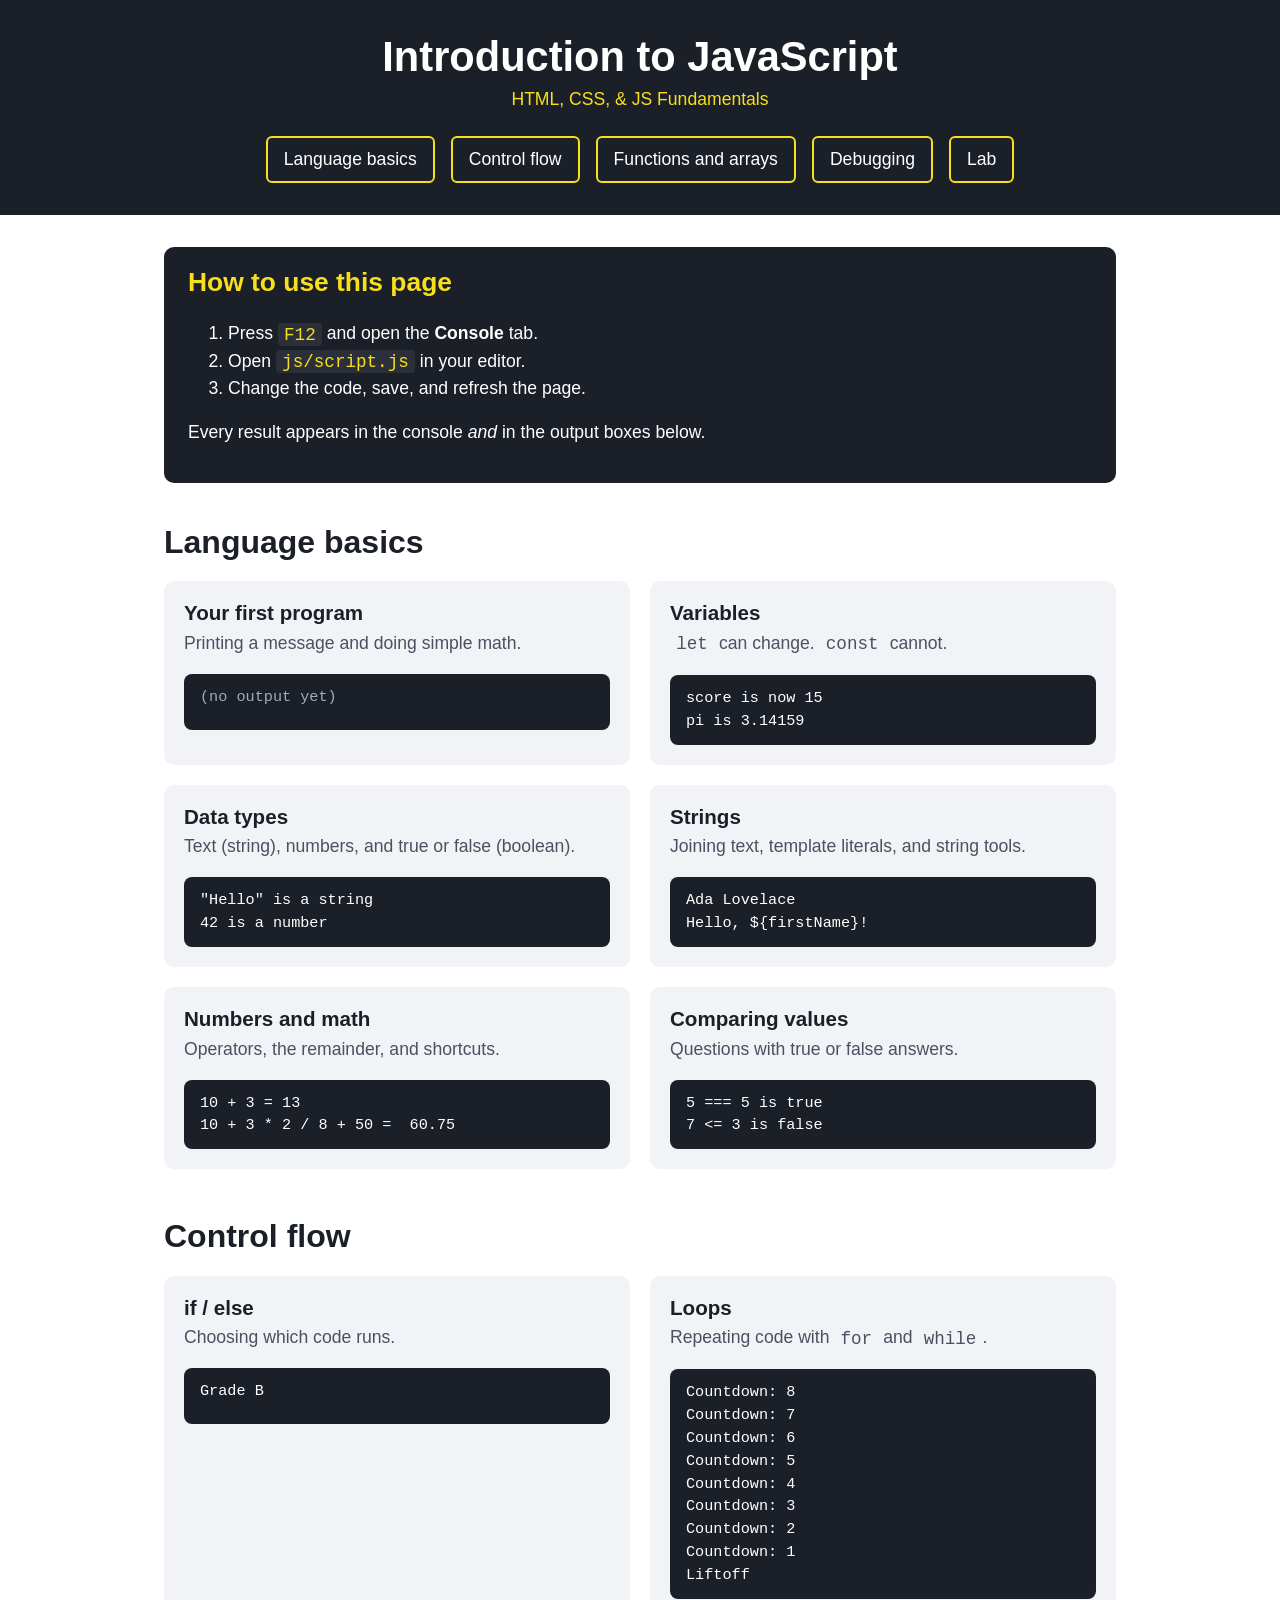
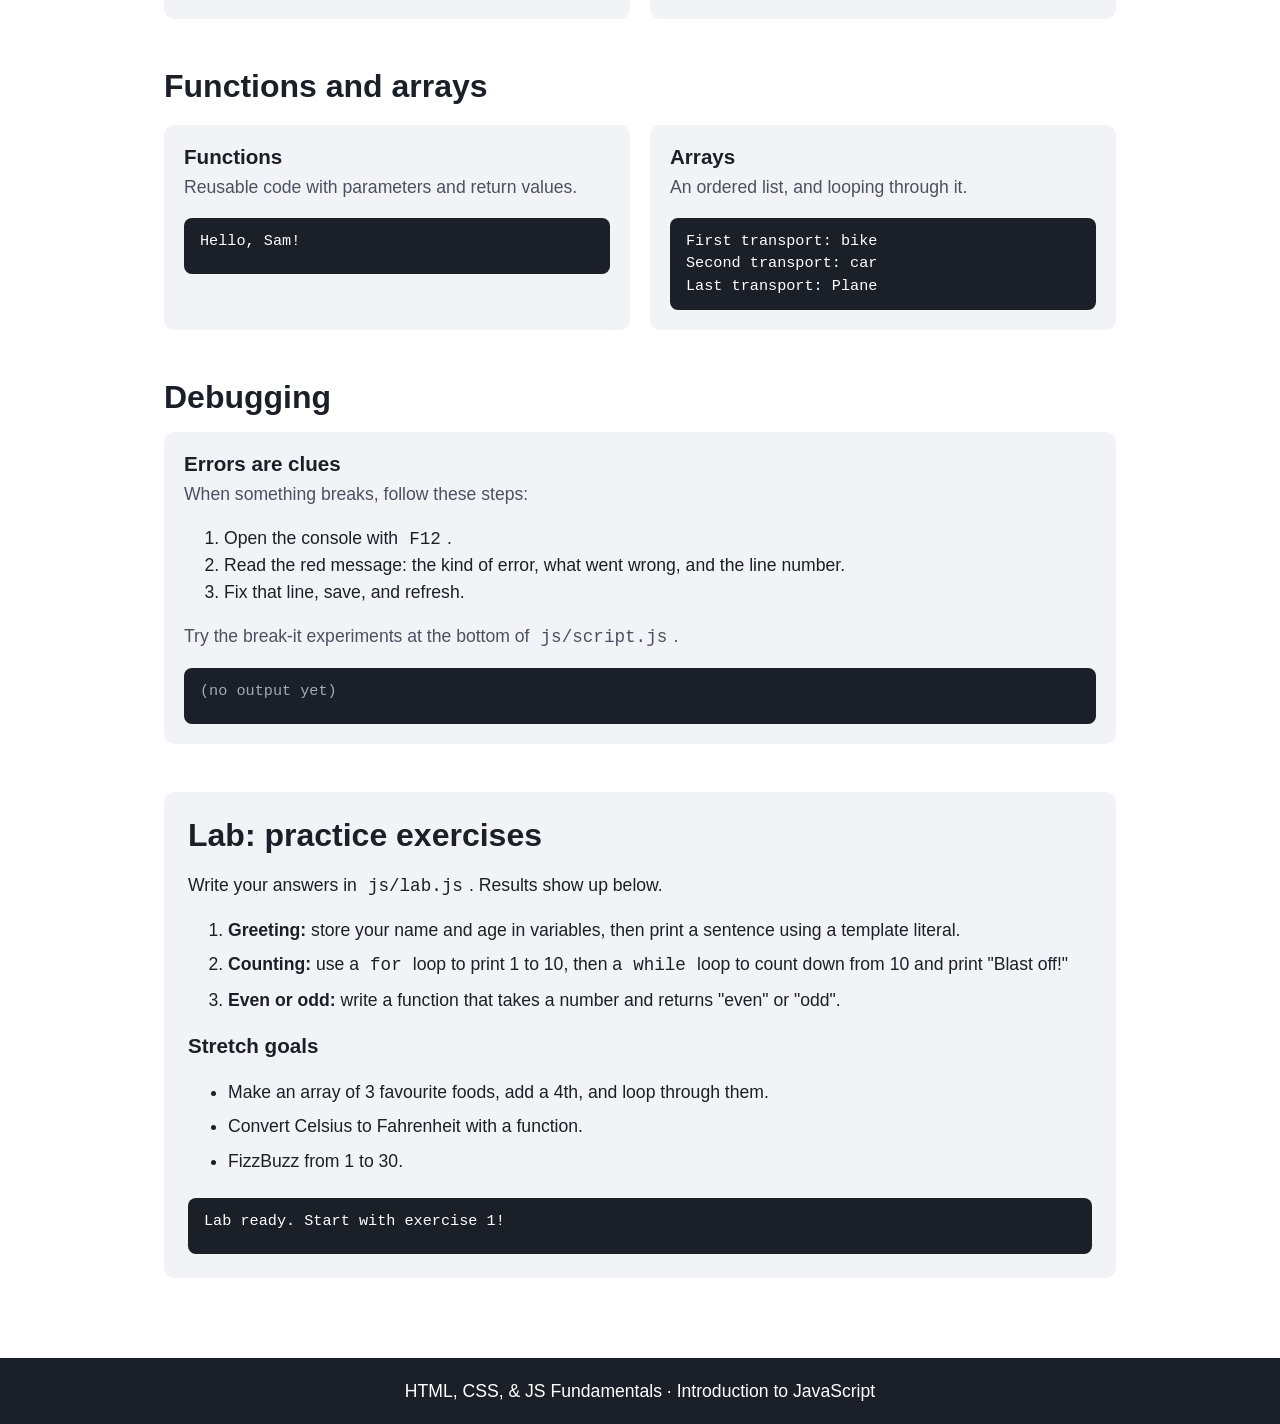
<file: Week-9/index.html>
<!DOCTYPE html>
<html lang="en">
  <head>
    <meta charset="UTF-8">
    <meta name="viewport" content="width=device-width, initial-scale=1">
    <meta name="description" content="This is our first JS lesson">
    <meta name="robots" content="noindex, nofollow">
    <title>Introduction to JavaScript | HTML, CSS, &amp; JS Fundamentals</title>

    <!-- Our stylesheet lives in the css folder -->
    <link rel="stylesheet" href="css/style.css" />

    <!--
      Our JavaScript lives in the js folder.
      "defer" tells the browser: download the script now, but wait until the
      whole page has loaded before running it. That way every <output> box
      below already exists when our code tries to write into it.
      Scripts with defer run in the order they are listed, so helpers.js
      must come first (script.js and lab.js both use its show() function).
    -->
    <script src="js/helpers.js" defer></script>
    <script src="js/script.js" defer></script>
    <script src="js/lab.js" defer></script>
  </head>

  <body>
    <!-- ========== Page header ========== -->
    <header class="site-header">
      <h1>Introduction to JavaScript</h1>
      <p>HTML, CSS, &amp; JS Fundamentals</p>

      <!-- Navigation: <menu> holds our list of jump links -->
      <nav aria-label="Lesson sections">
        <menu>
          <li><a href="#basics">Language basics</a></li>
          <li><a href="#control-flow">Control flow</a></li>
          <li><a href="#functions-arrays">Functions and arrays</a></li>
          <li><a href="#debugging">Debugging</a></li>
          <li><a href="#lab">Lab</a></li>
        </menu>
      </nav>
    </header>

    <!-- ========== Main content ========== -->
    <main>
      <!-- <aside> is for side information that supports the main content -->
      <aside class="tip">
        <h2>How to use this page</h2>
        <ol>
          <li>Press <kbd>F12</kbd> and open the <strong>Console</strong> tab.</li>
          <li>Open <code>js/script.js</code> in your editor.</li>
          <li>Change the code, save, and refresh the page.</li>
        </ol>
        <p>Every result appears in the console <em>and</em> in the output boxes below.</p>
      </aside>

      <!-- ===== Section 1: Language basics ===== -->
      <section id="basics">
        <h2>Language basics</h2>

        <article>
          <h3>Your first program</h3>
          <p>Printing a message and doing simple math.</p>
          <output id="out-first"></output>
        </article>

        <article>
          <h3>Variables</h3>
          <p><code>let</code> can change. <code>const</code> cannot.</p>
          <output id="out-variables"></output>
        </article>

        <article>
          <h3>Data types</h3>
          <p>Text (string), numbers, and true or false (boolean).</p>
          <output id="out-types"></output>
        </article>

        <article>
          <h3>Strings</h3>
          <p>Joining text, template literals, and string tools.</p>
          <output id="out-strings"></output>
        </article>

        <article>
          <h3>Numbers and math</h3>
          <p>Operators, the remainder, and shortcuts.</p>
          <output id="out-numbers"></output>
        </article>

        <article>
          <h3>Comparing values</h3>
          <p>Questions with true or false answers.</p>
          <output id="out-compare"></output>
        </article>
      </section>

      <!-- ===== Section 2: Control flow ===== -->
      <section id="control-flow">
        <h2>Control flow</h2>

        <article>
          <h3>if / else</h3>
          <p>Choosing which code runs.</p>
          <output id="out-ifelse"></output>
        </article>

        <article>
          <h3>Loops</h3>
          <p>Repeating code with <code>for</code> and <code>while</code>.</p>
          <output id="out-loops"></output>
        </article>
      </section>

      <!-- ===== Section 3: Functions and arrays ===== -->
      <section id="functions-arrays">
        <h2>Functions and arrays</h2>

        <article>
          <h3>Functions</h3>
          <p>Reusable code with parameters and return values.</p>
          <output id="out-functions"></output>
        </article>

        <article>
          <h3>Arrays</h3>
          <p>An ordered list, and looping through it.</p>
          <output id="out-arrays"></output>
        </article>
      </section>

      <!-- ===== Section 4: Debugging ===== -->
      <section id="debugging">
        <h2>Debugging</h2>

        <article>
          <h3>Errors are clues</h3>
          <p>When something breaks, follow these steps:</p>
          <ol>
            <li>Open the console with <kbd>F12</kbd>.</li>
            <li>Read the red message: the kind of error, what went wrong, and the line number.</li>
            <li>Fix that line, save, and refresh.</li>
          </ol>
          <p>Try the break-it experiments at the bottom of <code>js/script.js</code>.</p>
          <output id="out-debug"></output>
        </article>
      </section>

      <!-- ===== Lab ===== -->
      <section id="lab">
        <h2>Lab: practice exercises</h2>
        <p>Write your answers in <code>js/lab.js</code>. Results show up below.</p>

        <ol>
          <li><strong>Greeting:</strong> store your name and age in variables, then print a sentence using a template literal.</li>
          <li><strong>Counting:</strong> use a <code>for</code> loop to print 1 to 10, then a <code>while</code> loop to count down from 10 and print "Blast off!"</li>
          <li><strong>Even or odd:</strong> write a function that takes a number and returns "even" or "odd".</li>
        </ol>

        <h3>Stretch goals</h3>
        <ul>
          <li>Make an array of 3 favourite foods, add a 4th, and loop through them.</li>
          <li>Convert Celsius to Fahrenheit with a function.</li>
          <li>FizzBuzz from 1 to 30.</li>
        </ul>

        <output id="out-lab"></output>
      </section>
    </main>

    <!-- ========== Page footer ========== -->
    <footer class="site-footer">
      <p>HTML, CSS, &amp; JS Fundamentals &middot; Introduction to JavaScript</p>
    </footer>
  </body>
</html>
</file>
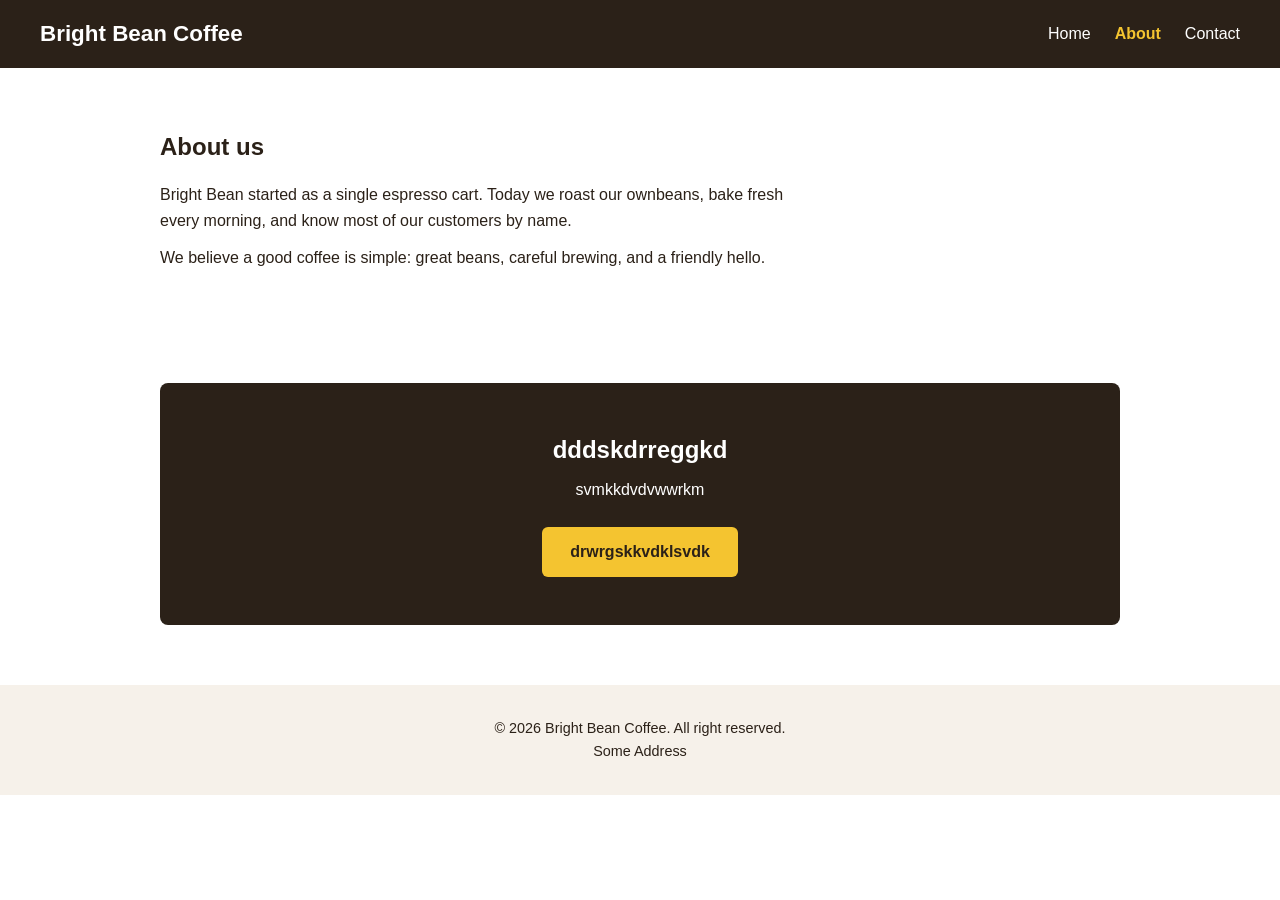
<file: Week-10⁄Lab-4/about.html>
<!DOCTYPE html>
<html lang="en">
<head>
    <!-- all the meta data will be called in with a template. -->
   <link rel="stylesheet" href="./css/style.css">
   <!-- defer = wait until the whole page is rendered before running the script -->
    <!-- Order MATTERS: the components must be called before the main.js -->
    <script src="./js/components.js" defer></script>
    <script src="./js/main.js" defer></script>
</head>

<body data-page="about">

  <header id="site-header"></header>

  <main>
    <section class="page-intro">
      <h1>About us</h1>
      <p>Bright Bean started as a single espresso cart. Today we roast our ownbeans, bake fresh every morning, and know most of our customers by name.</p>
      <p>We believe a good coffee is simple: great beans, careful brewing, and a friendly hello.</p>
    </section>

    <section id="cta" class="cta"></section>
  </main>

  <footer id="site-footer"></footer>

</body>
</html>
</file>
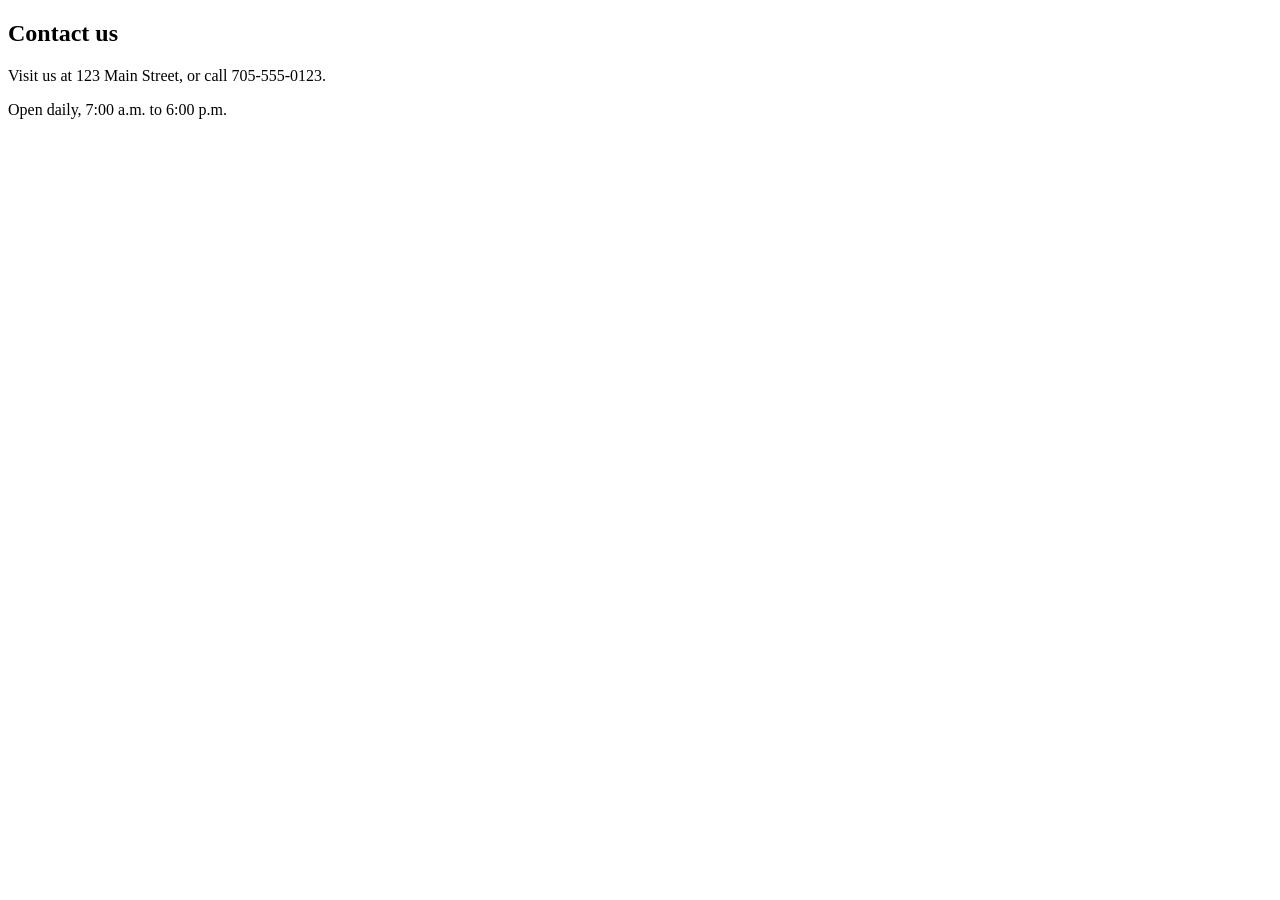
<file: Week-10⁄Lab-4/contact.html>
<!DOCTYPE html>
<html lang="en">
<head>
  
</head>

<body data-page="contact">

  <header id="site-header"></header>

  <main>
    <section class="page-intro">
      <h1>Contact us</h1>
      <p>Visit us at 123 Main Street, or call 705-555-0123.</p>
      <p>Open daily, 7:00 a.m. to 6:00 p.m.</p>
    </section>

    <section id="cta" class="cta"></section>
  </main>

  <footer id="site-footer"></footer>

</body>
</html>
</file>
<file: Assignment Three/css/style.css>
body{margin: 0;}

html{
    background-color: #242424
}

@font-face {
    font-family: rationale;
    src: url(../fonts/Rationale/Rationale-Regular.ttf);
}

@font-face {
    font-family: poppins;
    src: url(../fonts/Poppins/Poppins-Regular.ttf);
}

img{
    display: block;
    margin-left: auto;
    margin-right: auto;
    width: 50%;
}

h1{
    top: 0px;
    width: 40%;
    text-align: center;
    position: absolute;
    padding-left: 30%;
    color: white;
    font-family: "poppins"
}

h2{
    top: 1270px;
    width: 45%;
    font-size: 26px;
    text-align: center;
    position: absolute;
    padding-left: 27%;
    color: white;
    font-family: "rationale"
}
</file>
<file: Assignment Two/css/style.css>
body{
  margin: 0;
  background-color: #F5E50C;
}

@font-face{
  font-family: storyScript;
  src: url("../fonts/Story_Script/StoryScript-Regular.ttf")
}

@font-face{
  font-family: maname;
  src: url("../fonts/Maname/Maname-Regular.ttf")
}

h1, h2, h3, h4{
  font-family: storyScript;
  background-color: #FFFFFF;
  text-align: center;
}

h1{
  font-size: 60px;
  height: 75px;
}

h2{
  font-size: 25px;
  height: 30px;
}

h3{
  font-size: 25px;
  height: 10px;
}

h4{
  font-size: 20px;
}

p{
  font-family: maname;
  font-size: 20px;
  text-align: center;
  height: auto;
  width: 25%;
  padding-left: 720px;
  padding-bottom: 5px
}

section{
  background-color: #FFFFFF;
}

p{
  font-weight: revert;
  word-spacing: 5px;
}

p + p{
  word-spacing: revert;
  word-spacing: 5px;
}

p + p + p{
  font-weight: bold;
  font-size: 25px;
  word-spacing: revert;
}

p + p + p + p{
  font-weight: revert;
  font-size: revert;
  word-spacing: revert;
  font-size: 20px;
  word-spacing: 10px;
}
</file>
<file: Week-3/css/style.css>
*{
    margin: 0;
}

body{
    margin: 0;
    font-family: Arial, Helvetica, sans-serif;
    line-height: 1.5;
    color: #222222;
}
header{
    /* rem = relative to the root font-size normally 16px */
    padding-top: 1rem;
    padding-right: 2rem;
    padding-bottom: 1rem;
    padding-left: 2rem;
    /* shorthand padding = padding: 1rem(top/bottom) 2rem(Left/Right); 
    padding: 1.5rem(top) 2.3rem(right) 1.78rem(bottom) 8rem(left)
    padding 1rem(all sides)
    */
    background-color: #1e2a38;
    color: #f4f4f4;

}
header > img{
    width: auto;
    height: 150px;

}
header > nav > menu{
    list-style: none;
    margin: 0;
    padding: 0;

}
header > nav > menu > li > a{
    color: #f4f4f4;
    text-decoration: none;
    font-weight: 700;

}
header > nav > menu > li > a:hover{
    text-decoration: underline;
    font-weight: 900;
}
/* Hero/Masthead */
main > section{
    min-height: 50vh;
    background-color: #f4f4f4;
}
main > section > div{
    padding: 2rem;
    margin: 1rem;
    background-color: #f2f2f2;
    text-align: center;
    border: 4px solid #222222;
}
main > section > div > h1{
    font-size: 3.5rem;
    font-weight: 700;
    margin: 0;
}
main > section + section{
    padding: 3rem 5%;
}
main > section + section > div > figure{
    width: 100%;
    height: auto;
    margin: 0;
}
main > section + section > div > figure > img{
    width: 100%;
    height: auto;
    display: block;
}
main > section + section > div > figure > figcaption{
    font-size: .875rem; /* this is about 16px */
    font-style: italic;
    color: #555555;
    margin-top: 5rem;
    font-weight: 700;
}
main > section + section + section{
    padding: 3rem 5%;
}
main > section + section + section > div{
    margin-bottom: 2rem;
}
main > section + section + section > div > iframe,
main > section + section + section > div > video{
    max-width: 100%;
    width: 100%;
    min-height: 600px;
}
</file>
<file: Week-4/css/style.css>
body{margin: 0;}
/* We will start with pulling in our self-hosted custom font */
@font-face {
    font-family: yellowRabbit;
    src: url("../fonts/Yellowrabbit.otf");
}
/* Now apply the custom font to our h1 */
h1{
    font-family: "yellowRabbit", sans-serif;
}
/* Now we will target the remaining h elements using grouped selector. */
h2, h3, h4, h5, h6{
    font-family: "Montserrat", sans-serif;
}
p, a, li{
    font-size: 1.2rem;
    font-family: "Roboto", sans-serif;
    text-decoration: none;
}
header{
    height: 150px;
    padding: 5px 5%;
    background-color: #f4f4f4;
}
header > div{
    width: auto;
    height: 140px;
    padding-top: 5px;
    float: left;
}
header > div > a > img{
    width: auto;
    height: 100%;
}
header > nav > menu{
    float: right;
    list-style: none;
    padding: 0;
    margin: 0;
    height: 140px;
    line-height: 140px;
}
header > nav > menu > li{
    float: left;
    padding: 0 5px;
}
header > nav > menu > li > a{
    color: #0e0e0e;
}
.lesson-hero-section{
    height: 100vh;
    background-color: #072d67;
    text-align: center;
}
.lesson-hero-section h1{
    font-size: 7rem;
    color: #f9a825;
    letter-spacing: 1.75px;
    text-shadow: 4px 3px 4px rgba(0, 0, 0, .8);
    margin: 0;
    position: relative;
    top: 40%;
}
.lesson-contrast{
    background-image: url("../img/letter-soup.jpg");
    background-size: cover;
}
.lesson-contrast div{
    padding: 15% 5%;
    color: #f8f8f8;
    background-color: rgba(0, 0, 0, .5);
    text-shadow: 4px 3px 4px rgba(0, 0, 0, .8);
}
.lesson-contrast div h2{
    font-size: 3.5rem;
    margin: 15px;
}
.lesson-contrast div p{
    margin: 0;
    line-height: 1.2;
}
.lesson-stand-out{
    padding: 10% 5%;
}
.lesson-stand-out h3{
    font-size: 2.5rem;
    margin-bottom: 15px;
}
.lesson-stand-out h3 mark{
    font-size: 1.5rem;
    font-weight: 900;
    color: #072d67;
    background-color: rgba(0, 0, 0, 0);
}
.lesson-stand-out h3 mark + mark{
    font-size: 6rem;
    font-weight: 900;
    color: #f9a825;
    letter-spacing: 5.75px;
}
</file>
<file: Week-5/css/style.css>
/* Remove the browser's default spacing so we control everything. */
* {
  margin: 0;
  padding: 0;
  box-sizing: border-box; /* width includes padding and border */
}
body {
  font-family: "Roboto", sans-serif;
  font-size: 16px;
  color: #000;
  background: #fff;
}
a { text-decoration: none; 
  color: inherit; 
}
ul { 
  list-style: none; 
}
h1, h2, h3 {
  font-family: "Montserrat", sans-serif;
}
/* ===== REUSABLE BUTTONS ===== */
.button-yellow{
  display: inline-block;
  width: 160px;
  padding: 8px 0;
  background-color: #ffd500;
  text-align: center;
  font-size: 1.2rem;
}
.button-outline{
  display: inline-block;
  padding: 10px 28px;
  border: solid 2px #ffd500;
  background-color: #ffffff;
}
/* ===== HEADER ===== */
header{
  height: 50px;
  background-color: #000000;
  display: flex;
}
.header-logo{
  /*remove the small gaps images get under them*/
  display: block;
  height: 40px;
  margin: 0 15px;
}
nav menu{
  display: flex;
  gap: 30px;
}
nav a{
  color: #ffd500;
  font-size: 1.25rem
}
.header-phone{
  position: absolute;
  top: 0;
  right: 0;
  width: 270px;
  height: 56px;
  background-color: #ffd500;
  text-align: center;
  line-height: 56px;
  font-size: 1.3rem;
}


/* ===== HERO ===== */
.hero{
  height: 75vh;
  background-image: url("../img/hero.jpg");
  background-repeat: no-repeat;
  background-size: cover;
}
.hero .mast{
  height: 100%;
  background-color: rgba(0, 0, 0, .7);
  display: flex;
  flex-direction: column;
  justify-content: center;
  padding-left: 25px;
}
.hero h1{
  margin-bottom: 25px;
  font-size: 4rem;
  font-weight: 600;
  line-height: 1.1;
  color: #ffffff;
}
.hero-dots{
  position: absolute;
  bottom: 20%;
  left: 0;
  width: 100%;
  text-align: center;
}
.dot{
  display: inline-block;
  width: 28px;
  height: 28px;
  margin: 0 5px;
  border: solid 2px #ffd500;
  border-radius: 50%;
}
.dot-filled{
  background-color: #ffd500;
}

/* ===== ABOUT US ===== */
.about{padding: 55px 80px;
  background-color: #8a8a8a;
  background-image: url("../img/blueprints-two.jpg");
  background-size: cover;
  background-position: center;
}
.about-box{
  position: relative;
  display: flex;
  align-items: center;
  gap: 50px;
  max-width: 1024px;
  margin: 0 auto;
  padding: 40px 40px 100px;
  background-color: #f5f5f5;
}
.about-box img{
  width: 465px;
  /*this stops the image from getting squished*/
  flex-shrink: 0;
}
.about-box div{
  /*This will make the text take up the rest of the space*/
  flex: 1;
}
.about-box h2{
  margin-bottom: 20px;
  font-size: 1.25rem;
}
.about-box p{
  line-height: 1.4;
}
/* ===== PAST PROJECTS ===== */
.projects{
  display: flex;
  height: 375px;
}
.projects-labels{
  width: 227px;
  background-color: #000;
  color: #ffd500;
  text-align: center;
  padding-top: 135px;
}
.projects-labels h2{
  font-size: 1.25rem;
}
.arrows{
  margin-top: 20px;
  font-size: 3rem;
  letter-spacing: 10px;
}
.projects img{
  flex: 1;
  min-width: 0;
  height: 375px;
  object-fit: cover;
}
/* ===== SERVICES ===== */
.services{
  display: flex;
  justify-content: space-around;
  max-width: 1200px;
  margin: 0 auto;
  padding: 90px 20px 60px;
}
.services div{
  width: 330;
  text-align: center;
}
.services img{
  width: 100px;
  height: auto;
}
/* ===== FOOTER ===== */
footer {
  background: #000;
  color: #fff;
  padding: 30px 35px 15px;
}

/* Logo on the left, contact info on the right, centered as a group */
.footer-columns {
  display: flex;
  justify-content: space-between;
  align-items: center;
  max-width: 1200px;
  margin: 0 auto;
}

.footer-columns img {
  display: block;
  height: 130px;
}

footer h3 {
  margin-bottom: 15px;
  font-size: 24px;
}

footer address {
  font-style: normal;
  line-height: 1.6;
}

.copyright {
  margin-top: 25px;
  text-align: center;
  font-size: 13px;
}
</file>
<file: Week-9/css/style.css>
/* =============================================================
   style.css - Introduction to JavaScript lesson page
   This page is only a "stage" for our JavaScript, so the CSS
   is kept simple and uses things we have already learned.
   ============================================================= */

/* ---------- 1. Reset and base styles ---------- */
* {
  box-sizing: border-box; /* padding stays INSIDE the width we set */
}

body {
  margin: 0;
  font-family: Calibri, Arial, sans-serif;
  font-size: 1.1rem;
  line-height: 1.5;
  color: #1b1f27;
  background-color: #ffffff;
}

h1,
h2,
h3 {
  line-height: 1.2;
}

/* Inline code, like <code>let</code> in a paragraph */
code,
kbd {
  font-family: "Courier New", monospace;
  background-color: #f1f3f6;
  padding: 0.1em 0.35em;
  border-radius: 4px;
}

/* ---------- 2. Header ---------- */
.site-header {
  background-color: #1b1f27;
  color: #ffffff;
  padding: 2rem 1.5rem;
  text-align: center;
}

.site-header h1 {
  margin: 0;
  font-size: 2.6rem;
}

.site-header p {
  margin: 0.25rem 0 1.5rem;
  color: #f7df1e;
}

/* ---------- 3. Navigation ----------
   <menu> comes with a bullet list look, so we remove it
   and use Flexbox to lay the links out in a row. */
nav menu {
  display: flex;
  justify-content: center;
  gap: 1rem;
  margin: 0;
  padding: 0;
  list-style: none; /* removes the bullets */
}

nav a {
  display: block;
  padding: 0.5rem 1rem;
  color: #ffffff;
  text-decoration: none;
  border: 2px solid #f7df1e;
  border-radius: 6px;
}

nav a:hover {
  background-color: #f7df1e;
  color: #1b1f27;
}

/* ---------- 4. Main content ---------- */
main {
  max-width: 1000px;
  margin: 0 auto; /* centers the content */
  padding: 2rem 1.5rem;
}

section {
  margin-bottom: 3rem;
}

section > h2 {
  font-size: 2rem;
  margin-bottom: 1rem;
}

/* ---------- 5. Tip box (the <aside>) ---------- */
.tip {
  background-color: #1b1f27;
  color: #ffffff;
  padding: 1.25rem 1.5rem;
  border-radius: 10px;
  margin-bottom: 2.5rem;
}

.tip h2 {
  margin-top: 0;
  color: #f7df1e;
}

.tip code,
.tip kbd {
  background-color: #2a2f3a;
  color: #f7df1e;
}

/* ---------- 6. Lesson cards (each <article>) ----------
   CSS Grid puts the cards in two columns. */
#basics,
#control-flow,
#functions-arrays {
  display: grid;
  grid-template-columns: 1fr 1fr;
  gap: 1.25rem;
}

/* The section title should span the full width */
#basics > h2,
#control-flow > h2,
#functions-arrays > h2 {
  grid-column: 1 / -1;
  margin: 0;
}

article {
  background-color: #f1f3f6;
  padding: 1.25rem;
  border-radius: 10px;
}

article h3 {
  margin-top: 0;
  margin-bottom: 0.25rem;
}

article p {
  margin-top: 0;
  color: #4a5160;
}

/* ---------- 7. Output boxes ----------
   Each <output> looks like a little console window. */
output {
  display: block;
  min-height: 3.5rem;
  padding: 0.75rem 1rem;
  background-color: #1b1f27;
  color: #ffffff;
  font-family: "Courier New", monospace;
  font-size: 0.95rem;
  white-space: pre-wrap; /* respects the line breaks we send */
  border-radius: 8px;
}

/* :empty matches an output box with nothing in it yet */
output:empty::before {
  content: "(no output yet)";
  color: #a3aab8;
}

/* ---------- 8. Lab section ---------- */
#lab {
  background-color: #f1f3f6;
  padding: 1.5rem;
  border-radius: 10px;
}

#lab > h2 {
  margin-top: 0;
}

#lab li {
  margin-bottom: 0.5rem;
}

#lab output {
  margin-top: 1.5rem;
}

/* ---------- 9. Footer ---------- */
.site-footer {
  background-color: #1b1f27;
  color: #ffffff;
  text-align: center;
  padding: 1.25rem;
}

.site-footer p {
  margin: 0;
}
</file>
<file: Week-10⁄Lab-4/css/style.css>
/* =====================================================
   style.css
   Basic styles for the Bright Bean Coffee site.
   (No hover effects or transitions yet. Those come in Part 3.)
   ===================================================== */

/* ----- Reset and base ----- */
* {
  box-sizing: border-box;
  margin: 0;
  padding: 0;
}

body {
  font-family: Arial, Helvetica, sans-serif;
  line-height: 1.6;
  color: #2b2118;
  background-color: #ffffff;
}

main {
  max-width: 1000px;
  margin: 0 auto;
  padding: 0 20px;
}

/* ----- Header (filled by createHeader) ----- */
#site-header {
  display: flex;
  justify-content: space-between;
  align-items: center;
  padding: 16px 40px;
  background-color: #2b2118;
}

.logo {
  color: #f4c430;
  font-size: 1.4rem;
  font-weight: bold;
  text-decoration: none;
}

/* <menu> comes with list bullets and padding, so we remove them */
#site-header menu {
  display: flex;
  gap: 24px;
  list-style: none;
}

#site-header a {
  color: #ffffff;
  text-decoration: none;
}

/* The link for the page we are on.
   This matches the aria-current="page" our JavaScript added. */
#site-header a[aria-current="page"] {
  color: #f4c430;
  font-weight: bold;
}

/* ----- Hero and page intro ----- */
.hero {
  padding: 80px 0;
  text-align: center;
}

.hero h1 {
  font-size: 2.8rem;
  margin-bottom: 12px;
}

.page-intro {
  padding: 60px 0 40px;
}

.page-intro h1 {
  margin-bottom: 16px;
}

.page-intro p {
  margin-bottom: 12px;
  max-width: 640px;
}

/* ----- Cards (filled by createCard) ----- */
.section-title {
  text-align: center;
  margin-bottom: 24px;
}

.card-grid {
  display: flex;
  gap: 20px;
}

.card {
  flex: 1;
  padding: 24px;
  background-color: #f6f1ea;
  border-radius: 8px;
}

.card h3 {
  margin-bottom: 8px;
}

/* ----- Call to action (filled by createCallToAction) ----- */
.cta {
  margin: 60px 0;
  padding: 48px 24px;
  text-align: center;
  background-color: #2b2118;
  color: #ffffff;
  border-radius: 8px;
}

.cta h2 {
  margin-bottom: 8px;
}

.cta p {
  margin-bottom: 24px;
}

.button {
  display: inline-block;
  padding: 12px 28px;
  background-color: #f4c430;
  color: #2b2118;
  font-weight: bold;
  text-decoration: none;
  border-radius: 6px;
}

/* ----- Footer (filled by createFooter) ----- */
#site-footer {
  padding: 32px 20px;
  text-align: center;
  background-color: #f6f1ea;
  font-size: 0.9rem;
}
</file>
